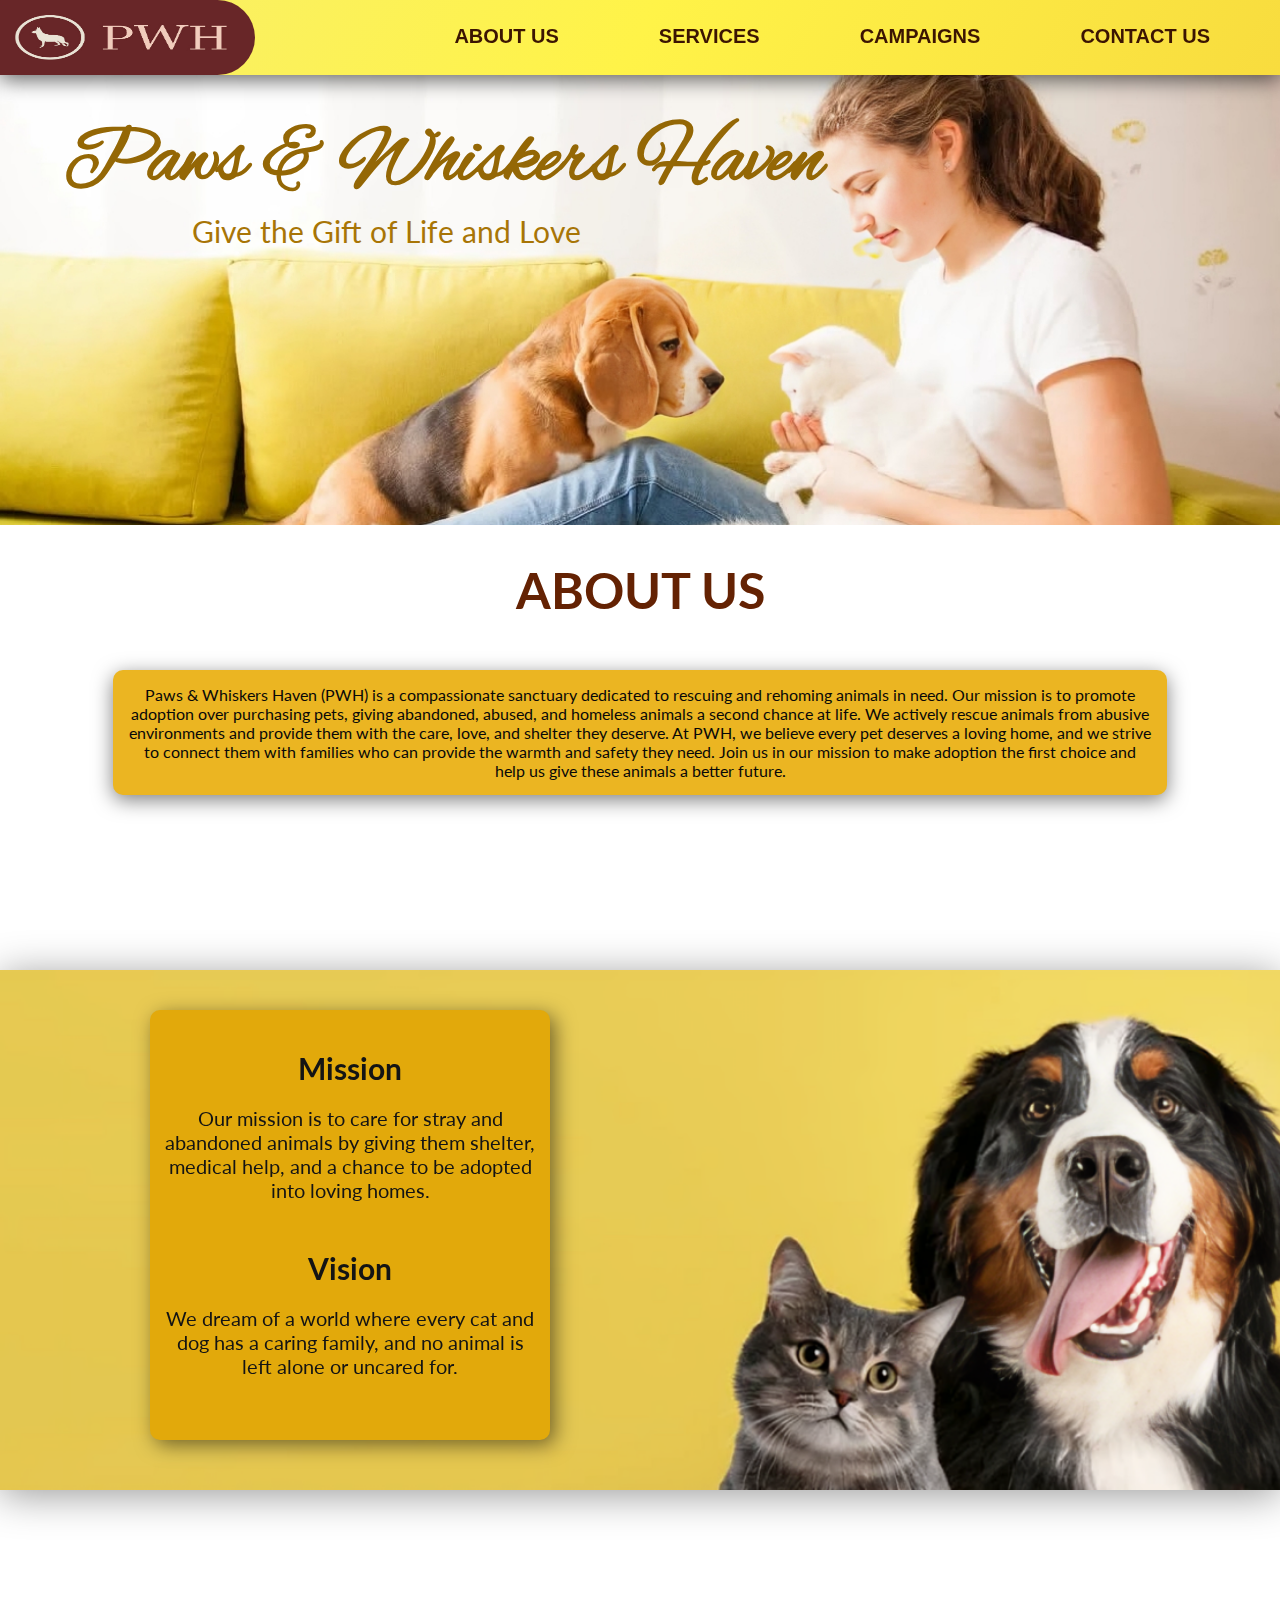
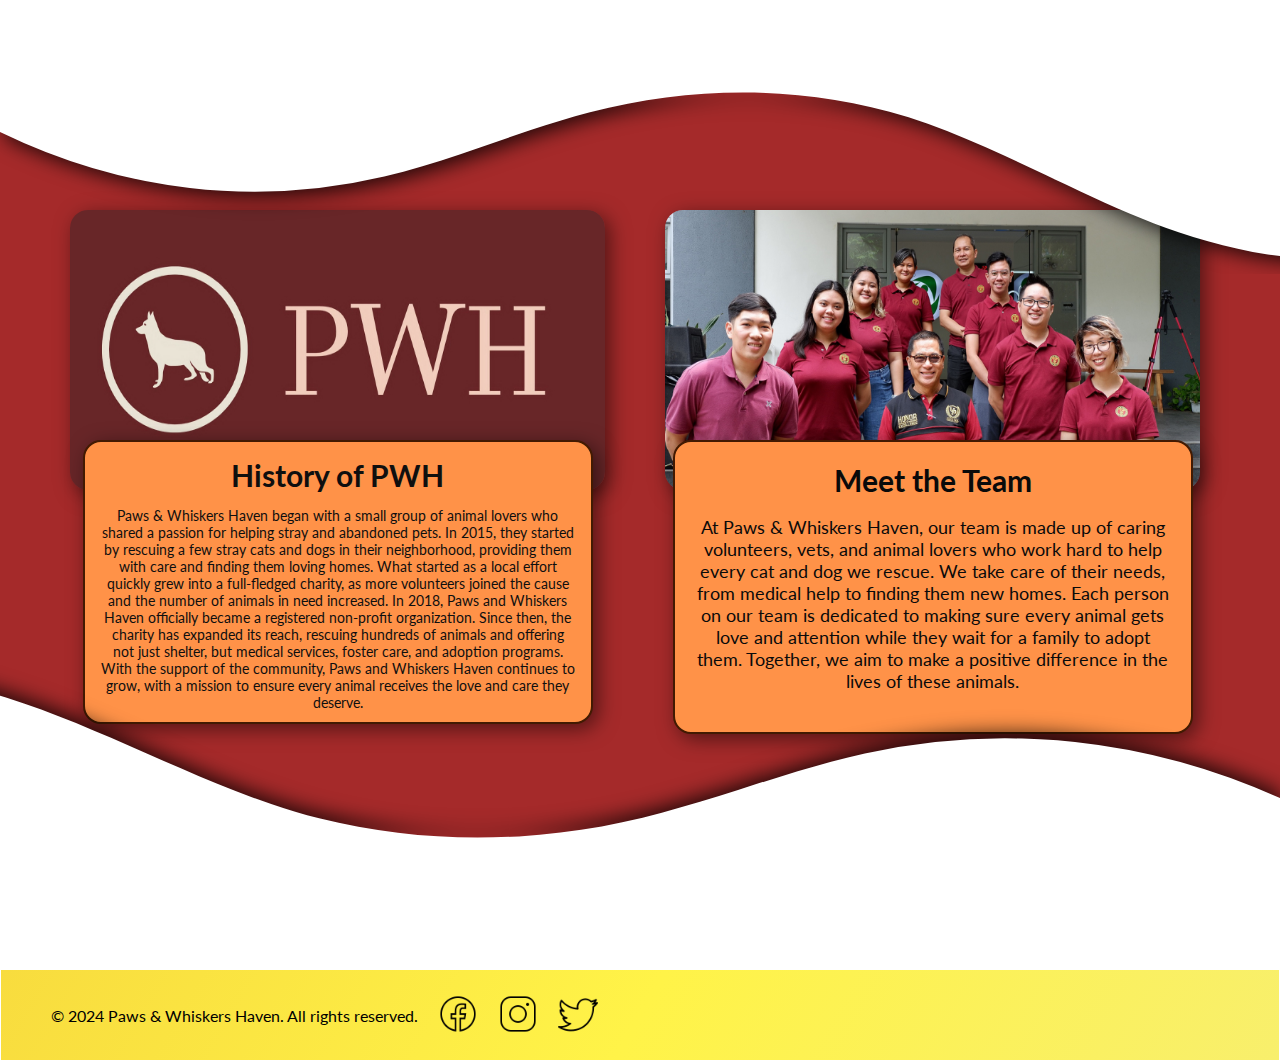
<file: index.html>
<!DOCTYPE html>
<html lang="en">
<head>
    <meta charset="UTF-8">
    <meta name="viewport" content="width=device-width, initial-scale=1.0">

    <link rel="preconnect" href="https://fonts.googleapis.com">
    <link rel="preconnect" href="https://fonts.gstatic.com" crossorigin>
    <link href="https://fonts.googleapis.com/css2?family=Alex+Brush&display=swap" rel="stylesheet">
    <link rel="preconnect" href="https://fonts.googleapis.com">
    <link rel="preconnect" href="https://fonts.gstatic.com" crossorigin>
    <link href="https://fonts.googleapis.com/css2?family=Lato:ital,wght@0,100;0,300;0,400;0,700;0,900;1,100;1,300;1,400;1,700;1,
    900&family=Montserrat:ital,wght@0,100..900;1,100..900&display=swap" rel="stylesheet">

    <link rel="stylesheet" href="AboutUs.css">
    <link rel="stylesheet" href="header.css">
    <link rel="icon" href="images/favicon.jpg" type="image/jpg">
    <title>Paws & Whiskers Haven</title>
</head>
<body>
    <div class="header">
        <div class="logo">
            <img src="images/logo.jpg">
        </div>

        <div class="navigation">
            <ul>
                <li> <a href="index.html">ABOUT US</a></li>
                <li> <a href="#">SERVICES</a>
                     <ul class="dropdown">
                        <li><a href="Adoption.html">Adopt</a></li>
                        <li><a href="Donate.html">Donate</a></li>
                        <li><a href="TipsAndGuidelines.html">Tips and Guidelines</a></li>
                      </ul>
                </li>
                <li> <a href="Campaigns.html">CAMPAIGNS</a></li>
                <li> <a href="ContactUs.html">CONTACT US</a></li>
           </ul>
        </div>
    </div>

    <div class="title-section">
        <br><br>
        <div class="title">Paws & Whiskers Haven</div>
        <div class="motto">Give the Gift of Life and Love</div>
    </div>

    <div class="introduction-container">
        <div class="about-us">ABOUT US</div>
        <div class="introduction">Paws & Whiskers Haven (PWH) is a compassionate sanctuary dedicated to rescuing and rehoming animals in need. 
            Our mission is to promote adoption over purchasing pets, giving abandoned, abused, and homeless animals a second chance at life. 
            We actively rescue animals from abusive environments and provide them with the care, love, and shelter they deserve. At PWH, 
            we believe every pet deserves a loving home, and we strive to connect them with families who can provide the warmth and safety they need. 
            Join us in our mission to make adoption the first choice and help us give these animals a better future.</div>
        </div>
   

    <div class="main-content">
        <div class="mission-vision-background-container">
            <div class="mission-vision-container">
                <div class="mission">
                    <span>Mission</span>
                    <p>Our mission is to care for stray and abandoned animals by giving them shelter,
                     medical help, and a chance to be adopted into loving homes.</p>
                </div>
                <div class="vision">
                    <span>Vision</span>
                    <p>We dream of a world where every cat and dog has a caring family, 
                    and no animal is left alone or uncared for.</p>
                </div>
            </div>
        </div>
        <div class="background-wave-bottom">
            <div class="grid-history-team">
                <div class="history-container">
                    <img src="images/logo.jpg">
                    <div class="history">
                        <span>History of PWH</span>
                        <p>Paws & Whiskers Haven began with a small group of animal lovers who shared a 
                            passion for helping stray and abandoned pets. In 2015, they started by rescuing 
                            a few stray cats and dogs in their neighborhood, providing them with care and 
                            finding them loving homes. What started as a local effort quickly grew into a 
                            full-fledged charity, as more volunteers joined the cause and the number of animals in need increased.
                            In 2018, Paws and Whiskers Haven officially became a registered non-profit organization. 
                            Since then, the charity has expanded its reach, rescuing hundreds of animals and offering 
                            not just shelter, but medical services, foster care, and adoption programs. With the support of the 
                            community, Paws and Whiskers Haven continues to grow, with a mission to ensure every animal receives 
                            the love and care they deserve.</p>
                    </div>
                </div>
                <div class="team-container">
                        <img src="images/team-background.png">
                    <div class="team-description"> 
                        <span>Meet the Team</span>
                        <p>At Paws & Whiskers Haven, our team is made up of caring volunteers, vets, and animal lovers who work 
                            hard to help every cat and dog we rescue. We take care of their needs, from medical help to finding 
                            them new homes. Each person on our team is dedicated to making sure every animal gets love and attention 
                            while they wait for a family to adopt them. Together, we aim to make a positive difference in the lives of these animals.</p>
                    </div>
                </div>
                <div class="custom-shape-divider-top-1731846272">
                    <svg data-name="Layer 1" xmlns="http://www.w3.org/2000/svg" viewBox="0 0 1200 120" preserveAspectRatio="none">
                        <path d="M321.39,56.44c58-10.79,114.16-30.13,172-41.86,82.39-16.72,168.19-17.73,250.45-.39C823.78,31,906.67,72,985.66,92.83c70.05,18.48,146.53,26.09,214.34,3V0H0V27.35A600.21,600.21,0,0,0,321.39,56.44Z" class="shape-fill"></path>
                    </svg>
                </div>
                    <div class="custom-shape-divider-bottom-1731846862">
                        <svg data-name="Layer 1" xmlns="http://www.w3.org/2000/svg" viewBox="0 0 1200 120" preserveAspectRatio="none">
                            <path d="M321.39,56.44c58-10.79,114.16-30.13,172-41.86,82.39-16.72,168.19-17.73,250.45-.39C823.78,31,906.67,72,985.66,92.83c70.05,18.48,146.53,26.09,214.34,3V0H0V27.35A600.21,600.21,0,0,0,321.39,56.44Z" class="shape-fill"></path>
                        </svg>
                    </div>
                </div>
            </div>
        </div>

    <footer>
        <div class="footer-text">
                 © 2024 Paws & Whiskers Haven. All rights reserved.
        </div>
        <div>
            <a href="https://www.facebook.com/profile.php?id=61568752893180" target="_blank">
                <img src="images/icons8-facebook-50 (1).png">
            </a>
        </div>
        <div>
            <img src="images/icons8-instagram-50.png">
        </div>
        <div>
            <img src="images/icons8-twitter-50 (1).png">
        </div>
    </footer> 
    
    <script>
        document.getElementById("hamburger").addEventListener("click", function() {
    const navWrapper = document.querySelector(".nav-wrapper");
    navWrapper.classList.toggle("hide"); // Toggle the visibility of the navigation wrapper
    navWrapper.classList.toggle("show"); // Toggle the visibility of the navigation wrapper on small screens
});
    </script>
</body>
</html>
</file>
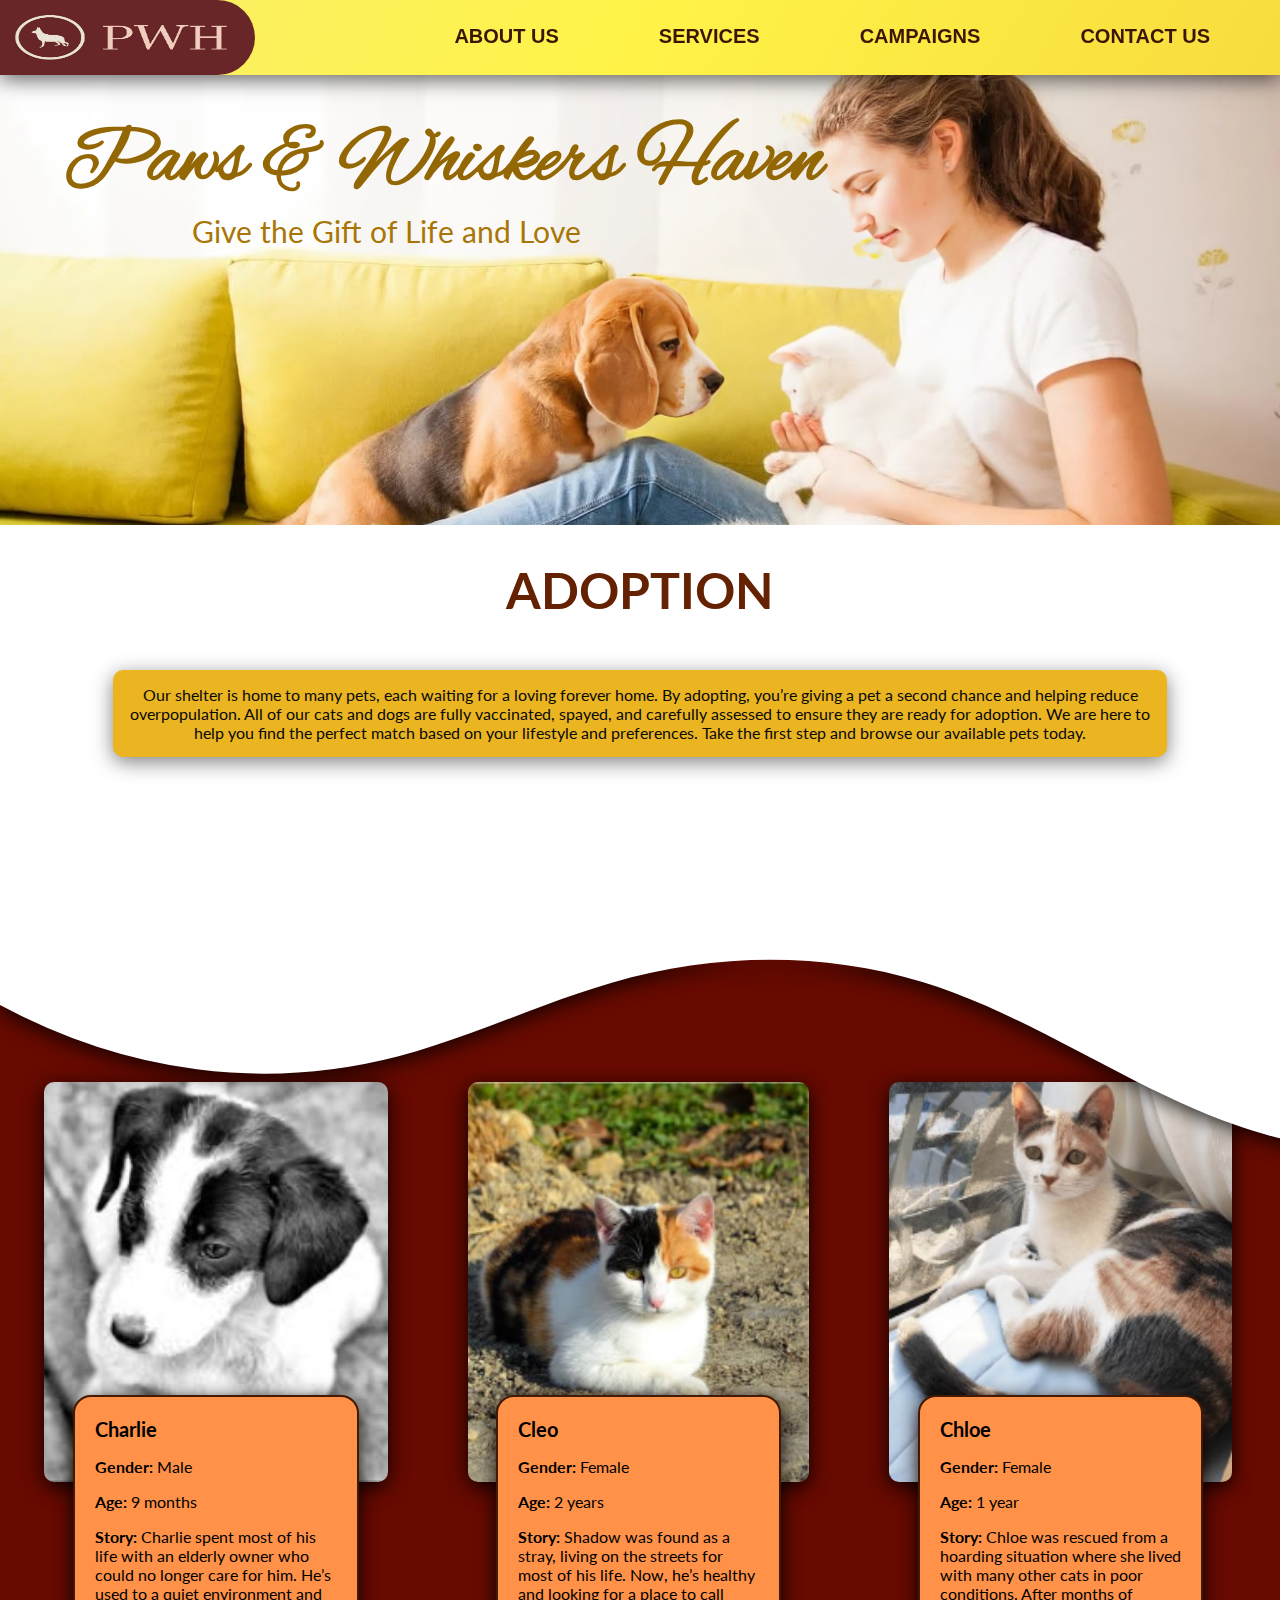
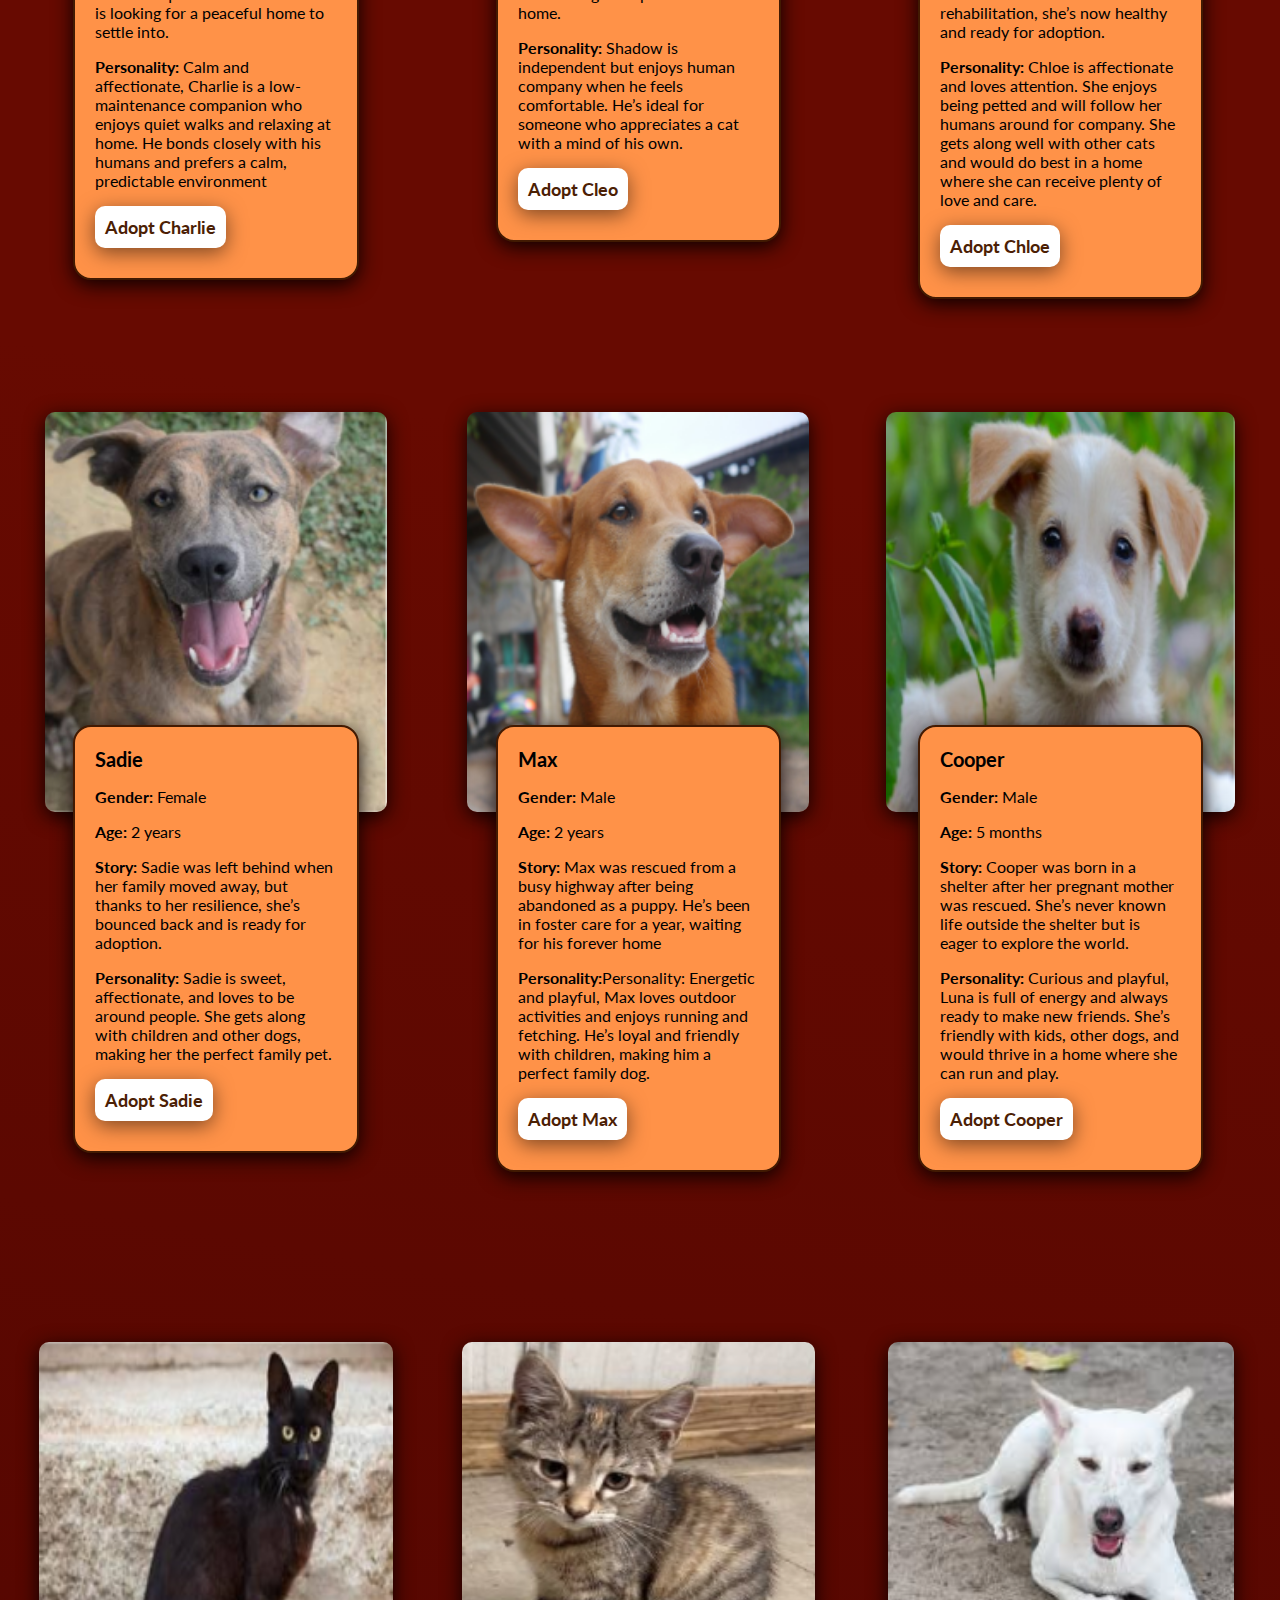
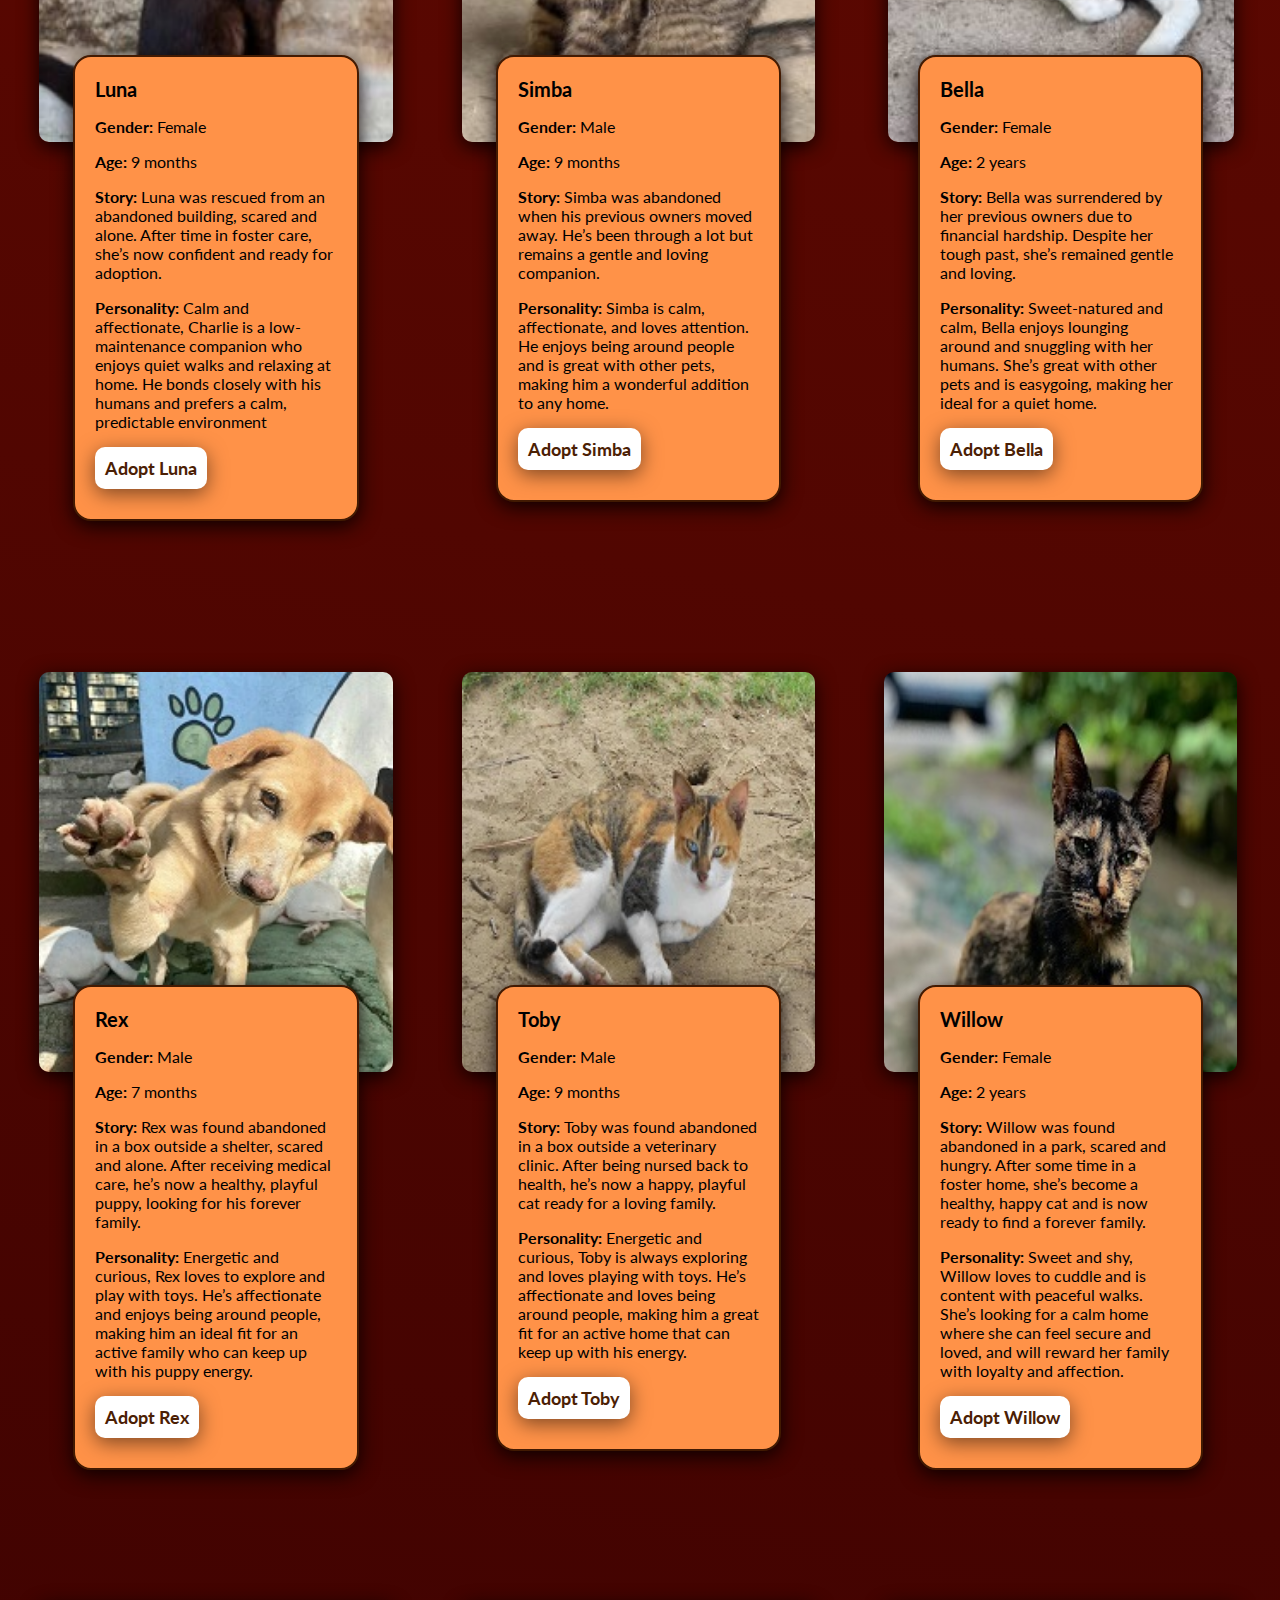
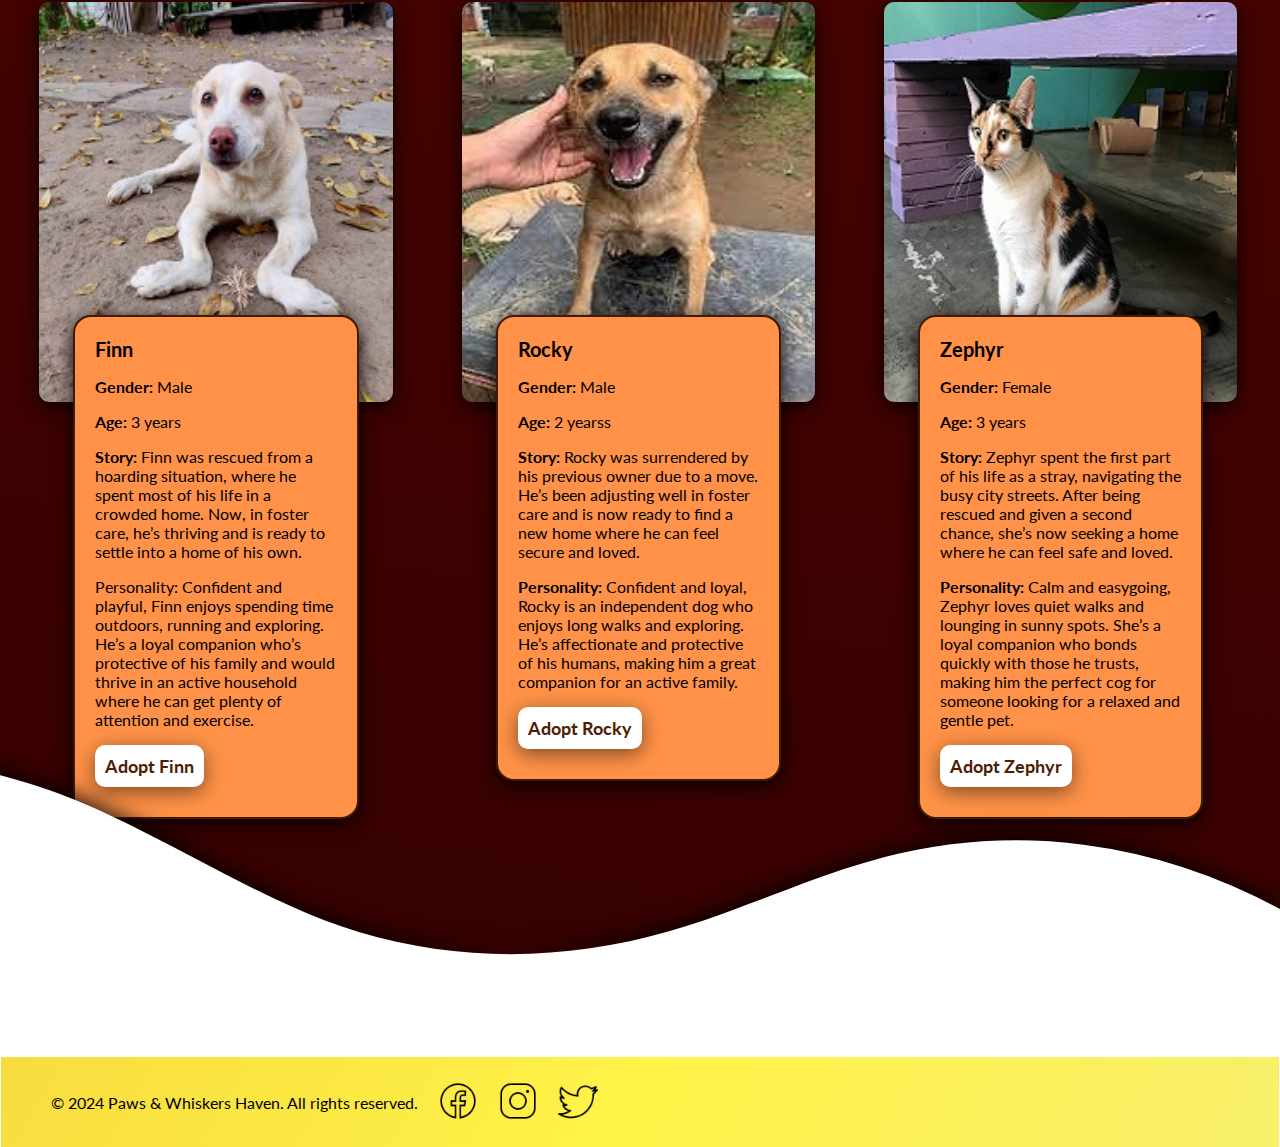
<file: Adoption.html>
<!DOCTYPE html>
<html lang="en">
<head>
    <meta charset="UTF-8">
    <meta name="viewport" content="width=device-width, initial-scale=1.0">
    
    <link rel="preconnect" href="https://fonts.googleapis.com">
    <link rel="preconnect" href="https://fonts.gstatic.com" crossorigin>
    <link href="https://fonts.googleapis.com/css2?family=Alex+Brush&display=swap" rel="stylesheet">
    <link rel="preconnect" href="https://fonts.googleapis.com">
    <link rel="preconnect" href="https://fonts.gstatic.com" crossorigin>
    <link href="https://fonts.googleapis.com/css2?family=Lato:ital,wght@0,100;0,300;0,400;0,700;0,900;1,100;1,300;1,400;1,700;1,
    900&family=Montserrat:ital,wght@0,100..900;1,100..900&display=swap" rel="stylesheet">

    <link rel="stylesheet" href="Adoption.css">
    <link rel="stylesheet" href="header.css">
    <link rel="script" href="button.js">
    <link rel="icon" href="images/favicon.jpg" type="image/jpg">
    <title>Paws & Whiskers Haven</title>
</head>
<body>
    <div class="header">
        <div class="logo">
            <img src="images/logo.jpg">
        </div>
        <div class="navigation">
            <ul>
                <li> <a href="index.html">ABOUT US</a></li>
                <li> <a href="#">SERVICES</a>
                     <ul class="dropdown">
                        <li><a href="Adoption.html">Adopt</a></li>
                        <li><a href="Donate.html">Donate</a></li>
                        <li><a href="TipsAndGuidelines.html">Tips and Guidelines</a></li>
                      </ul>
                </li>
                <li> <a href="Campaigns.html">CAMPAIGNS</a></li>
                <li> <a href="ContactUs.html">CONTACT US</a></li>
           </ul>
        </div>
    </div>

    <div class="title-section">
        <br><br>
        <div class="title">Paws & Whiskers Haven</div>
        <div class="motto">Give the Gift of Life and Love</div>
    </div>
    
    <div class="introduction-container">
        <div class="adoption">ADOPTION</div>
        <div class="introduction">Our shelter is home to many pets, each waiting for a loving forever home. 
            By adopting, you’re giving a pet a second chance and helping reduce overpopulation. 
            All of our cats and dogs are fully vaccinated, spayed, and carefully assessed to ensure they are ready for adoption. 
            We are here to help you find the perfect match based on your lifestyle and preferences. 
            Take the first step and browse our available pets today.</div>
        </div>

        <div class="background-container">
            <div class="main-content">
                <div class="animals-container">
                    <div class="profiles-image">
                        <img src="images/charlie.png">
                    </div>
                    <div class="informations">
                        <span class="name">Charlie</span>
                        <p><span class="details">Gender:</span> Male</p>
                        <p><span class="details">Age:</span> 9 months</p>
                        <p><span class="details">Story:</span> Charlie spent most of his life with an elderly owner who could no longer care for him. 
                            He’s used to a quiet environment and is looking for a peaceful home to settle into.</p>
                        <p><span class="details">Personality:</span> Calm and affectionate, Charlie is a low-maintenance companion who enjoys 
                            quiet walks and relaxing at home. He bonds closely with his humans and prefers a calm, predictable environment</p>
                        
                            <a href="AdoptionProcess.html?name=Charlie"><button>Adopt Charlie</button></a>
                    </div>
                </div>

                <div class="animals-container">
                    <div class="profiles-image">
                        <img src="images/cleo.png">
                    </div>
                    <div class="informations">
                        <span class="name">Cleo</span>
                        <p><span class="details">Gender:</span> Female</p>
                        <p><span class="details">Age:</span>  2 years</p>
                        <p><span class="details">Story:</span> Shadow was found as a stray, living on the streets for most of his life. Now, 
                            he’s healthy and looking for a place to call home.</p>
                        <p><span class="details">Personality:</span> Shadow is independent but enjoys human company when he feels comfortable. 
                            He’s ideal for someone who appreciates a cat with a mind of his own.</p>
                        
                            <a href="AdoptionProcess.html?name=Cleo"><button>Adopt Cleo</button></a>
                    </div>
                </div>

                <div class="animals-container">
                    <div class="profiles-image">
                        <img src="images/chloe.png">
                    </div>
                    <div class="informations">
                        <span class="name">Chloe</span>
                        <p><span class="details">Gender:</span> Female</p>
                        <p><span class="details">Age:</span>  1 year</p>
                        <p><span class="details">Story:</span> Chloe was rescued from a hoarding situation where she lived with many other cats in poor conditions. 
                            After months of rehabilitation, she’s now healthy and ready for adoption.</p>
                        <p><span class="details">Personality:</span> Chloe is affectionate and loves attention. She enjoys being petted and will follow her 
                            humans around for company. She gets along well with other cats and would do best in a home where she 
                            can receive plenty of love and care.</p>

                            <a href="AdoptionProcess.html?name=Chloe"><button>Adopt Chloe</button></a>
                    </div>
                </div>

                <div class="animals-container">
                    <div class="profiles-image">
                        <img src="images/sadie.png">
                    </div>
                    <div class="informations">
                        <span class="name">Sadie</span>
                        <p><span class="details">Gender:</span> Female</p>
                        <p><span class="details">Age:</span>  2 years</p>
                        <p><span class="details">Story:</span> Sadie was left behind when her family moved away, but thanks to her resilience, 
                            she’s bounced back and is ready for adoption.</p>
                        <p><span class="details">Personality:</span> Sadie is sweet, affectionate, and loves to be around people. 
                            She gets along with children and other dogs, making her the perfect family pet.</p>

                            <a href="AdoptionProcess.html?name=Sadie"><button>Adopt Sadie</button></a>
                    </div>
                </div>

                <div class="animals-container">
                    <div class="profiles-image">
                        <img src="images/max.png">
                    </div>
                    <div class="informations">
                        <span class="name">Max</span>
                        <p><span class="details">Gender:</span> Male</p>
                        <p><span class="details">Age:</span>  2 years</p>
                        <p><span class="details">Story:</span> Max was rescued from a busy highway after being abandoned as a puppy. 
                            He’s been in foster care for a year, waiting for his forever home</p>
                        <p><span class="details">Personality:</span>Personality: Energetic and playful, Max loves outdoor activities and enjoys running and fetching. 
                            He’s loyal and friendly with children, making him a perfect family dog.</p>

                            <a href="AdoptionProcess.html?name=Max"><button>Adopt Max</button></a>
                    </div>
                </div>

                <div class="animals-container">
                    <div class="profiles-image">
                        <img src="images/cooper.png">
                    </div>
                    <div class="informations">
                        <span class="name">Cooper</span>
                        <p><span class="details">Gender:</span> Male</p>
                        <p><span class="details">Age:</span>  5 months</p>
                        <p><span class="details">Story:</span> Cooper was born in a shelter after her pregnant mother was rescued. 
                            She’s never known life outside the shelter but is eager to explore the world.</p>
                        <p><span class="details">Personality:</span> Curious and playful, Luna is full of energy and always ready to make new friends. 
                            She’s friendly with kids, other dogs, and would thrive in a home where she can run and play.</p>

                            <a href="AdoptionProcess.html?name=Cooper"><button>Adopt Cooper</button></a>
                    </div>
                </div>
                <div class="animals-container">
                    <div class="profiles-image">
                        <img src="images/luna.png">
                    </div>
                    <div class="informations">
                        <span class="name">Luna</span>
                        <p><span class="details">Gender:</span> Female</p>
                        <p><span class="details">Age:</span>  9 months</p>
                        <p><span class="details">Story:</span> Luna was rescued from an abandoned building, scared and alone. After time in foster care, 
                            she’s now confident and ready for adoption.</p>
                        <p><span class="details">Personality:</span> Calm and affectionate, Charlie is a low-maintenance companion who enjoys 
                            quiet walks and relaxing at home. He bonds closely with his humans and prefers a calm, predictable environment</p>

                            <a href="AdoptionProcess.html?name=Luna"><button>Adopt Luna</button></a>
                    </div>
                </div>

                <div class="animals-container">
                    <div class="profiles-image">
                        <img src="images/simba.png">
                    </div>
                    <div class="informations">
                        <span class="name">Simba</span>
                        <p><span class="details">Gender:</span> Male</p>
                        <p><span class="details">Age:</span>  9 months</p>
                        <p><span class="details">Story:</span> Simba was abandoned when his previous owners moved away. He’s been through a lot but remains a 
                            gentle and loving companion.</p>
                        <p><span class="details">Personality:</span> Simba is calm, affectionate, and loves attention. He enjoys being around people and 
                            is great with other pets, making him a wonderful addition to any home.</p>

                            <a href="AdoptionProcess.html?name=Simba"><button>Adopt Simba</button></a>
                    </div>
                </div>

                <div class="animals-container">
                    <div class="profiles-image">
                        <img src="images/bella.png">
                    </div>
                    <div class="informations">
                        <span class="name">Bella</span>
                        <p><span class="details">Gender:</span> Female</p>
                        <p><span class="details">Age:</span>  2 years</p>
                        <p><span class="details">Story:</span> Bella was surrendered by her previous owners due to financial hardship. Despite her tough past, 
                            she’s remained gentle and loving.</p>
                        <p><span class="details">Personality:</span> Sweet-natured and calm, Bella enjoys lounging around and snuggling with her humans. 
                            She’s great with other pets and is easygoing, making her ideal for a quiet home.</p>

                            <a href="AdoptionProcess.html?name=Bella"><button>Adopt Bella</button></a>
                    </div>
                </div>

                <div class="animals-container">
                    <div class="profiles-image">
                        <img src="images/rex.jpg">
                    </div>
                    <div class="informations">
                        <span class="name">Rex</span>
                        <p><span class="details">Gender:</span> Male</p>
                        <p><span class="details">Age:</span>  7 months</p>
                        <p><span class="details">Story:</span> Rex was found abandoned in a box outside a shelter, scared and alone. After receiving medical care, 
                            he’s now a healthy, playful puppy, looking for his forever family.</p>
                        <p><span class="details">Personality:</span> Energetic and curious, Rex loves to explore and play with toys. 
                            He’s affectionate and enjoys being around people, making him an ideal fit for an 
                            active family who can keep up with his puppy energy.</p>

                            <a href="AdoptionProcess.html?name=Rex"><button>Adopt Rex</button></a>
                    </div>
                </div>

                <div class="animals-container">
                    <div class="profiles-image">
                        <img src="images/toby.jfif">
                    </div>
                    <div class="informations">
                        <span class="name">Toby</span>
                        <p><span class="details">Gender:</span> Male</p>
                        <p><span class="details">Age:</span>  9 months</p>
                        <p><span class="details">Story:</span> Toby was found abandoned in a box outside a veterinary clinic. After being nursed back to health, 
                            he’s now a happy, playful cat ready for a loving family.</p>
                        <p><span class="details">Personality:</span> Energetic and curious, Toby is always exploring and loves playing with toys. 
                            He’s affectionate and loves being around people, making him a great fit for an active home 
                            that can keep up with his energy.</p>

                            <a href="AdoptionProcess.html?name=Toby"><button>Adopt Toby</button></a>
                    </div>
                </div>

                <div class="animals-container">
                    <div class="profiles-image">
                        <img src="images/willow.jfif">
                    </div>
                    <div class="informations">
                        <span class="name">Willow</span>
                        <p><span class="details">Gender:</span> Female</p>
                        <p><span class="details">Age:</span>  2 years</p>
                        <p><span class="details">Story:</span> Willow was found abandoned in a park, scared and hungry. 
                            After some time in a foster home, she’s become a healthy, happy cat and is now ready to find a forever family.</p>
                        <p><span class="details">Personality:</span> Sweet and shy, Willow loves to cuddle and is content with peaceful walks. 
                            She’s looking for a calm home where she can feel secure and loved, and will reward her family with 
                            loyalty and affection.</p>

                            <a href="AdoptionProcess.html?name=Willow"><button>Adopt Willow</button></a>
                    </div>
                </div>

                <div class="animals-container">
                    <div class="profiles-image">
                        <img src="images/finn.jfif">
                    </div>
                    <div class="informations">
                        <span class="name">Finn</span>
                        <p><span class="details">Gender:</span> Male</p>
                        <p><span class="details">Age:</span>  3 years</p>
                        <p><span class="details">Story:</span> Finn was rescued from a hoarding situation, where he spent most of his life in a crowded home. 
                            Now, in foster care, he’s thriving and is ready to settle into a home of his own.                    </p>
                        <p><span class="deatils">Personality:</span> Confident and playful, Finn enjoys spending time outdoors, running and exploring. 
                            He’s a loyal companion who’s protective of his family and would thrive in an active household 
                            where he can get plenty of attention and exercise.</p>

                            <a href="AdoptionProcess.html?name=Finn"><button>Adopt Finn</button></a>
                    </div>
                </div>

                <div class="animals-container">
                    <div class="profiles-image">
                        <img src="images/rocky.jfif">
                    </div>
                    <div class="informations">
                        <span class="name">Rocky</span>
                        <p><span class="details">Gender:</span> Male</p>
                        <p><span class="details">Age:</span>  2 yearss</p>
                        <p><span class="details">Story:</span> Rocky was surrendered by his previous owner due to a move. 
                            He’s been adjusting well in foster care and is now ready to find a new home where he can feel secure and loved.</p>
                        <p><span class="details">Personality:</span> Confident and loyal, Rocky is an independent dog who enjoys long walks and exploring. 
                            He’s affectionate and protective of his humans, making him a great companion for an active family.</p>

                            <a href="AdoptionProcess.html?name=Rocky"><button>Adopt Rocky</button></a>
                    </div>
                </div>

                <div class="animals-container">
                    <div class="profiles-image">
                        <img src="images/zephyr.jfif">
                    </div>
                    <div class="informations">
                        <span class="name">Zephyr</span>
                        <p><span class="details">Gender:</span> Female</p>
                        <p><span class="details">Age:</span>  3 years</p>
                        <p><span class="details">Story:</span> Zephyr spent the first part of his life as a stray, navigating the busy city streets. 
                            After being rescued and given a second chance, she’s now seeking a home where he can feel safe and loved.</p>
                        <p><span class="details">Personality:</span> Calm and easygoing, Zephyr loves quiet walks and lounging in sunny spots. 
                            She’s a loyal companion who bonds quickly with those he trusts, making him the perfect cog 
                            for someone looking for a relaxed and gentle pet.</p>

                            <a href="AdoptionProcess.html?name=Zephyrs"><button>Adopt Zephyr</button></a>
                    </div>
                </div>
                <div class="custom-shape-divider-top-1731859152">
                    <svg data-name="Layer 1" xmlns="http://www.w3.org/2000/svg" viewBox="0 0 1200 120" preserveAspectRatio="none">
                        <path d="M321.39,56.44c58-10.79,114.16-30.13,172-41.86,82.39-16.72,168.19-17.73,250.45-.39C823.78,31,906.67,72,985.66,92.83c70.05,18.48,146.53,26.09,214.34,3V0H0V27.35A600.21,600.21,0,0,0,321.39,56.44Z" class="shape-fill"></path>
                    </svg>
                </div>
            </div>
            <div class="custom-shape-divider-bottom-1731859612">
                <svg data-name="Layer 1" xmlns="http://www.w3.org/2000/svg" viewBox="0 0 1200 120" preserveAspectRatio="none">
                    <path d="M321.39,56.44c58-10.79,114.16-30.13,172-41.86,82.39-16.72,168.19-17.73,250.45-.39C823.78,31,906.67,72,985.66,92.83c70.05,18.48,146.53,26.09,214.34,3V0H0V27.35A600.21,600.21,0,0,0,321.39,56.44Z" class="shape-fill"></path>
                </svg>
            </div>   
        </div>
        
        <footer>
            <div class="footer-text">
                     © 2024 Paws & Whiskers Haven. All rights reserved.
            </div>
            <div>
                <a href="https://www.facebook.com/profile.php?id=61568752893180" target="_blank">
                    <img src="images/icons8-facebook-50 (1).png">
                </a>
            </div>
            <div>
                <img src="images/icons8-instagram-50.png">
            </div>
            <div>
                <img src="images/icons8-twitter-50 (1).png">
            </div>
        </footer>    
<body>
    
</body>
</html>
</file>
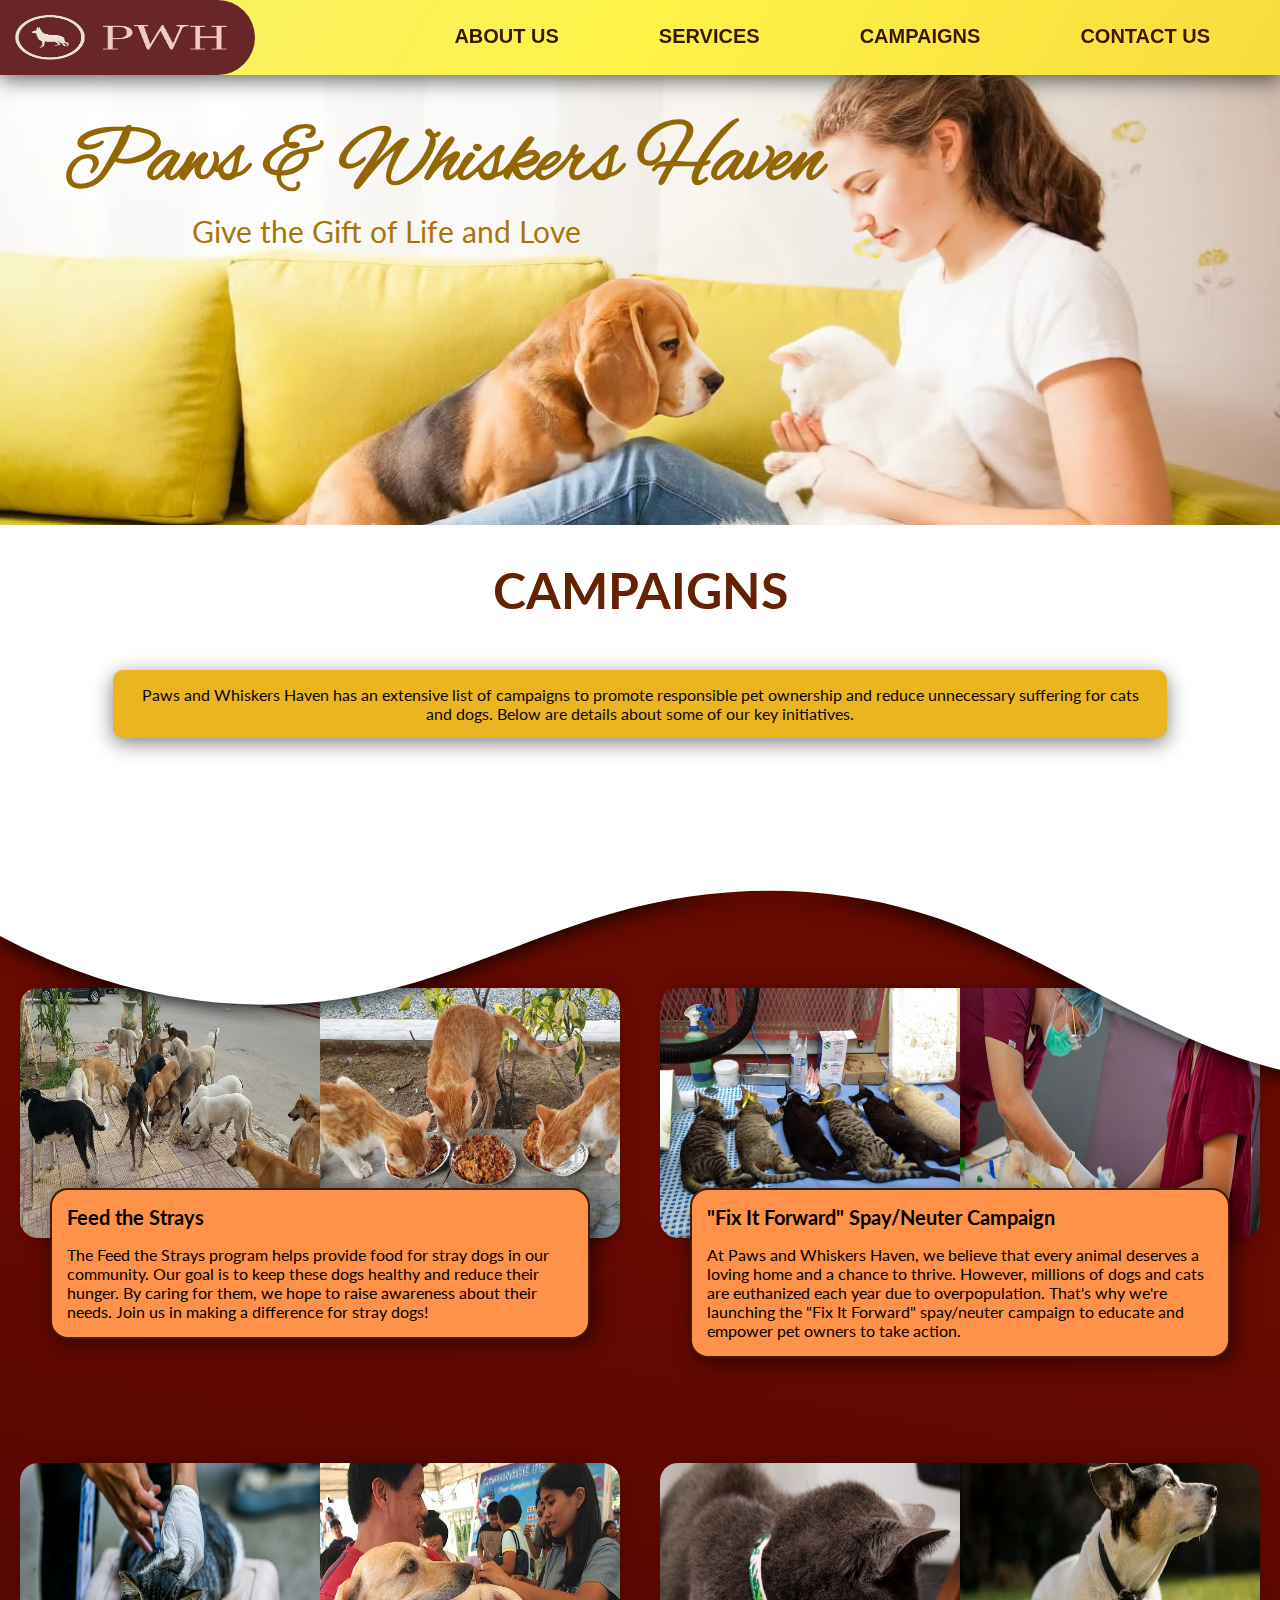
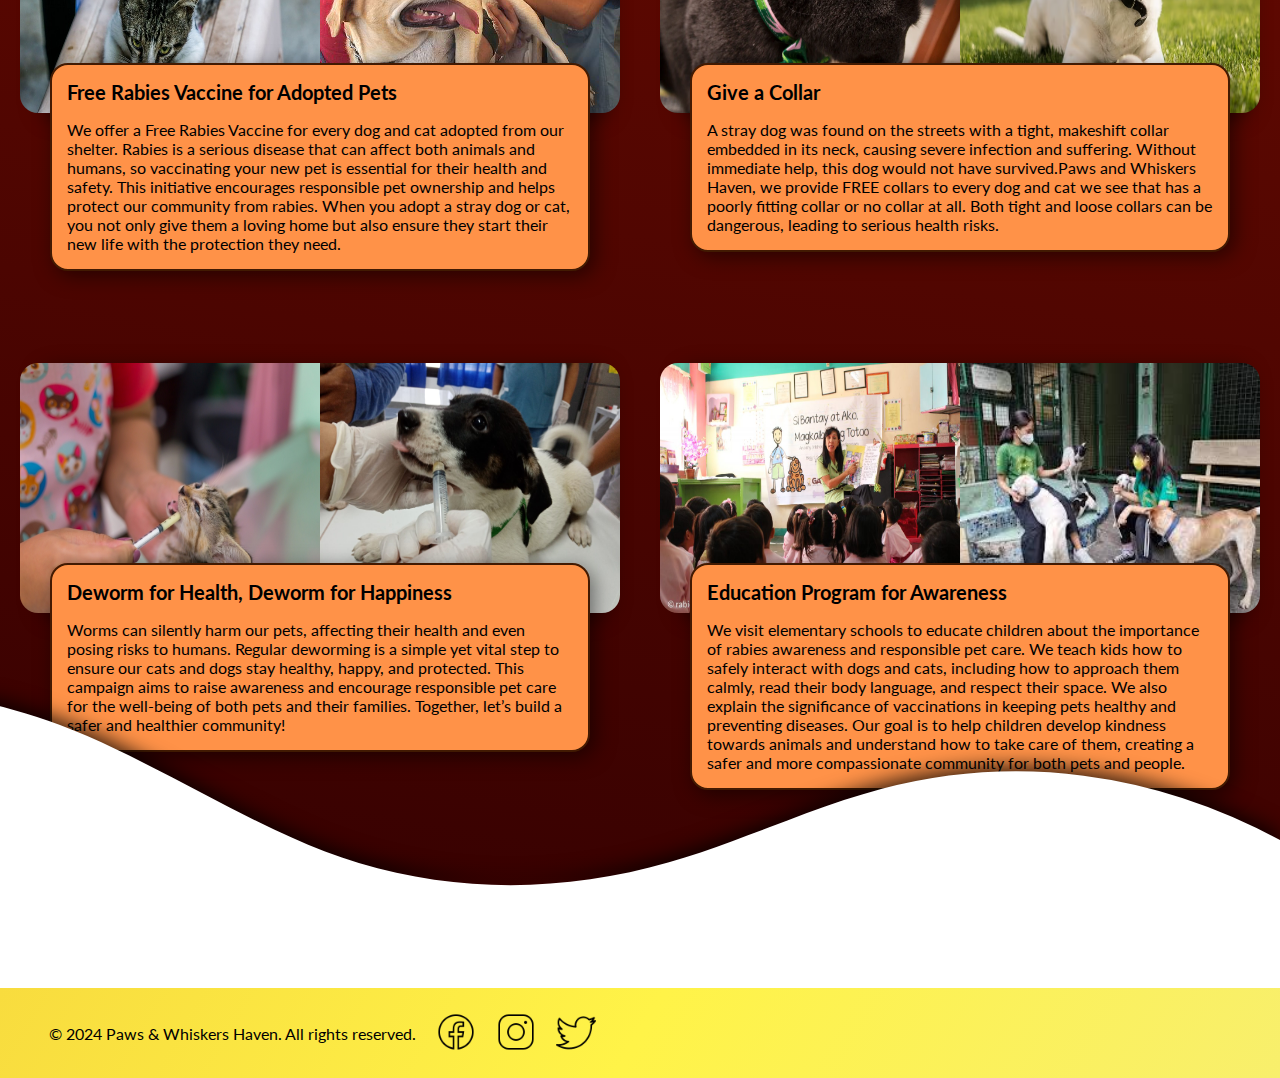
<file: Campaigns.html>
<!DOCTYPE html>
<html lang="en">
<head>
    <meta charset="UTF-8">
    <meta name="viewport" content="width=device-width, initial-scale=1.0">
    
    <link rel="preconnect" href="https://fonts.googleapis.com">
    <link rel="preconnect" href="https://fonts.gstatic.com" crossorigin>
    <link href="https://fonts.googleapis.com/css2?family=Alex+Brush&display=swap" rel="stylesheet">
    <link rel="preconnect" href="https://fonts.googleapis.com">
    <link rel="preconnect" href="https://fonts.gstatic.com" crossorigin>
    <link href="https://fonts.googleapis.com/css2?family=Lato:ital,wght@0,100;0,300;0,400;0,700;0,900;1,100;1,300;1,400;1,700;1,
    900&family=Montserrat:ital,wght@0,100..900;1,100..900&display=swap" rel="stylesheet">

    <link rel="stylesheet" href="Campaigns.css">
    <link rel="stylesheet" href="header.css">
    <link rel="icon" href="images/favicon.jpg" type="image/jpg">
    <title>Paws & Whiskers Haven</title>
</head>
<body>
    <div class="header">
        <div class="logo">
            <img src="images/logo.jpg">
        </div>
        <div class="navigation">
            <ul>
                <li> <a href="index.html">ABOUT US</a></li>
                <li> <a href="#">SERVICES</a>
                     <ul class="dropdown">
                        <li><a href="Adoption.html">Adopt</a></li>
                        <li><a href="Donate.html">Donate</a></li>
                        <li><a href="TipsAndGuidelines.html">Tips and Guidelines</a></li>
                      </ul>
                </li>
                <li> <a href="Campaigns.html">CAMPAIGNS</a></li>
                <li> <a href="ContactUs.html">CONTACT US</a></li>
           </ul>
        </div>
    </div>

    <div class="title-section">
        <br><br>
        <div class="title">Paws & Whiskers Haven</div>
        <div class="motto">Give the Gift of Life and Love</div>
    </div>
    
    <div class="introduction-container">
            <div class="campaigns">CAMPAIGNS</div>
            <div class="introduction">Paws and Whiskers Haven has an extensive list of 
                campaigns to promote responsible pet ownership and reduce unnecessary suffering for cats and dogs. 
                Below are details about some of our key initiatives.</div>
    </div>
    <div class="background">
        <div class="main-content">
            <div class="content-container">
                <div class="images-container">
                    <img src="images/stray-feeding-dogs.jpg">
                    <img src="images/stray-feeding-cats.jpg">
                </div>
                <div class="descriptions">
                    <span>Feed the Strays</span>
                    <p>The Feed the Strays program helps provide food for stray dogs in our community. Our goal is to keep 
                    these dogs healthy and reduce their hunger. By caring for them, we hope to raise awareness about their needs. 
                    Join us in making a difference for stray dogs!</p>
                </div>
            </div>

            <div class="content-container">
                <div class="images-container">
                    <img src="images/kapon-cats.jpg">
                    <img src="images/kapon.jpg">
                </div>
                <div class="descriptions">
                    <span>"Fix It Forward" Spay/Neuter Campaign</span>
                    <p>At Paws and Whiskers Haven, we believe that every animal deserves a loving home and a chance to thrive. However, 
                        millions of dogs and cats are euthanized each year due to overpopulation. That's why we're launching the 
                        "Fix It Forward" spay/neuter campaign to educate and empower pet owners to take action.</p>
                </div>
            </div>

            <div class="content-container">
                <div class="images-container">
                    <img src="images/anti-rabbies-cat.jpeg">
                    <img src="images/anti-rabbies-dog.jpg">
                </div>
                <div class="descriptions">
                    <span>Free Rabies Vaccine for Adopted Pets</span>
                    <p>We offer a Free Rabies Vaccine for every dog and cat adopted from our shelter. Rabies is a serious disease 
                        that can affect both animals and humans, so vaccinating your new pet is essential for their health and safety. 
                        This initiative encourages responsible pet ownership and helps protect our community from rabies. 
                        When you adopt a stray dog or cat, you not only give them a loving home but also ensure they start their 
                        new life with the protection they need.</p>
                </div>
            </div>

            <div class="content-container">
                <div class="images-container">
                    <img src="images/collar-giving-cats.webp">
                    <img src="images/collar-giving.avif">
                </div>
                <div class="descriptions">
                    <span>Give a Collar</span>
                    <p>A stray dog was found on the streets with a tight, makeshift collar embedded in its neck, causing severe 
                        infection and suffering. Without immediate help, this dog would not have survived.Paws and Whiskers Haven, 
                        we provide FREE collars to every dog and cat we see that has a poorly fitting collar or no collar at all. 
                        Both tight and loose collars can be dangerous, leading to serious health risks.</p>
                </div>
            </div>

            <div class="content-container">
                <div class="images-container">
                    <img src="images/deworming-cat.jpg">
                    <img src="images/deworming-dog.jpg">
                </div>
                <div class="descriptions">
                    <span>Deworm for Health, Deworm for Happiness</span>
                    <p>Worms can silently harm our pets, affecting their health and even posing risks to humans. 
                        Regular deworming is a simple yet vital step to ensure our cats and dogs stay healthy, happy, and protected. 
                        This campaign aims to raise awareness and encourage responsible pet care for the well-being of 
                        both pets and their families. Together, let’s build a safer and healthier community!</p>
                </div>
            </div>

            <div class="content-container">
                <div class="images-container">
                    <img src="images/education-awareness-elem.jpg">
                    <img src="images/education-awareness.jfif">
                </div>
                <div class="descriptions">
                    <span>Education Program for Awareness</span>
                    <p>We visit elementary schools to educate children about the importance of rabies 
                        awareness and responsible pet care. We teach kids how to safely interact with dogs and cats, 
                        including how to approach them calmly, read their body language, and respect their space. 
                        We also explain the significance of vaccinations in keeping pets healthy and preventing diseases. 
                        Our goal is to help children develop kindness towards animals and understand how to take care of them, 
                        creating a safer and more compassionate community for both pets and people.</p>
                </div>
            </div>
            <div class="custom-shape-divider-top-1731859152">
                <svg data-name="Layer 1" xmlns="http://www.w3.org/2000/svg" viewBox="0 0 1200 120" preserveAspectRatio="none">
                    <path d="M321.39,56.44c58-10.79,114.16-30.13,172-41.86,82.39-16.72,168.19-17.73,250.45-.39C823.78,31,906.67,72,985.66,92.83c70.05,18.48,146.53,26.09,214.34,3V0H0V27.35A600.21,600.21,0,0,0,321.39,56.44Z" class="shape-fill"></path>
                </svg>
            </div>
        </div>
        <div class="custom-shape-divider-bottom-1731859612">
            <svg data-name="Layer 1" xmlns="http://www.w3.org/2000/svg" viewBox="0 0 1200 120" preserveAspectRatio="none">
                <path d="M321.39,56.44c58-10.79,114.16-30.13,172-41.86,82.39-16.72,168.19-17.73,250.45-.39C823.78,31,906.67,72,985.66,92.83c70.05,18.48,146.53,26.09,214.34,3V0H0V27.35A600.21,600.21,0,0,0,321.39,56.44Z" class="shape-fill"></path>
            </svg>
        </div>   
    </div>

    <footer>
        <div class="footer-text">
                 © 2024 Paws & Whiskers Haven. All rights reserved.
        </div>
        <div>
            <a href="https://www.facebook.com/profile.php?id=61568752893180" target="_blank">
                <img src="images/icons8-facebook-50 (1).png">
            </a>
        </div>
        <div>
            <img src="images/icons8-instagram-50.png">
        </div>
        <div>
            <img src="images/icons8-twitter-50 (1).png">
        </div>
    </footer>    
</body>
</html>
</file>
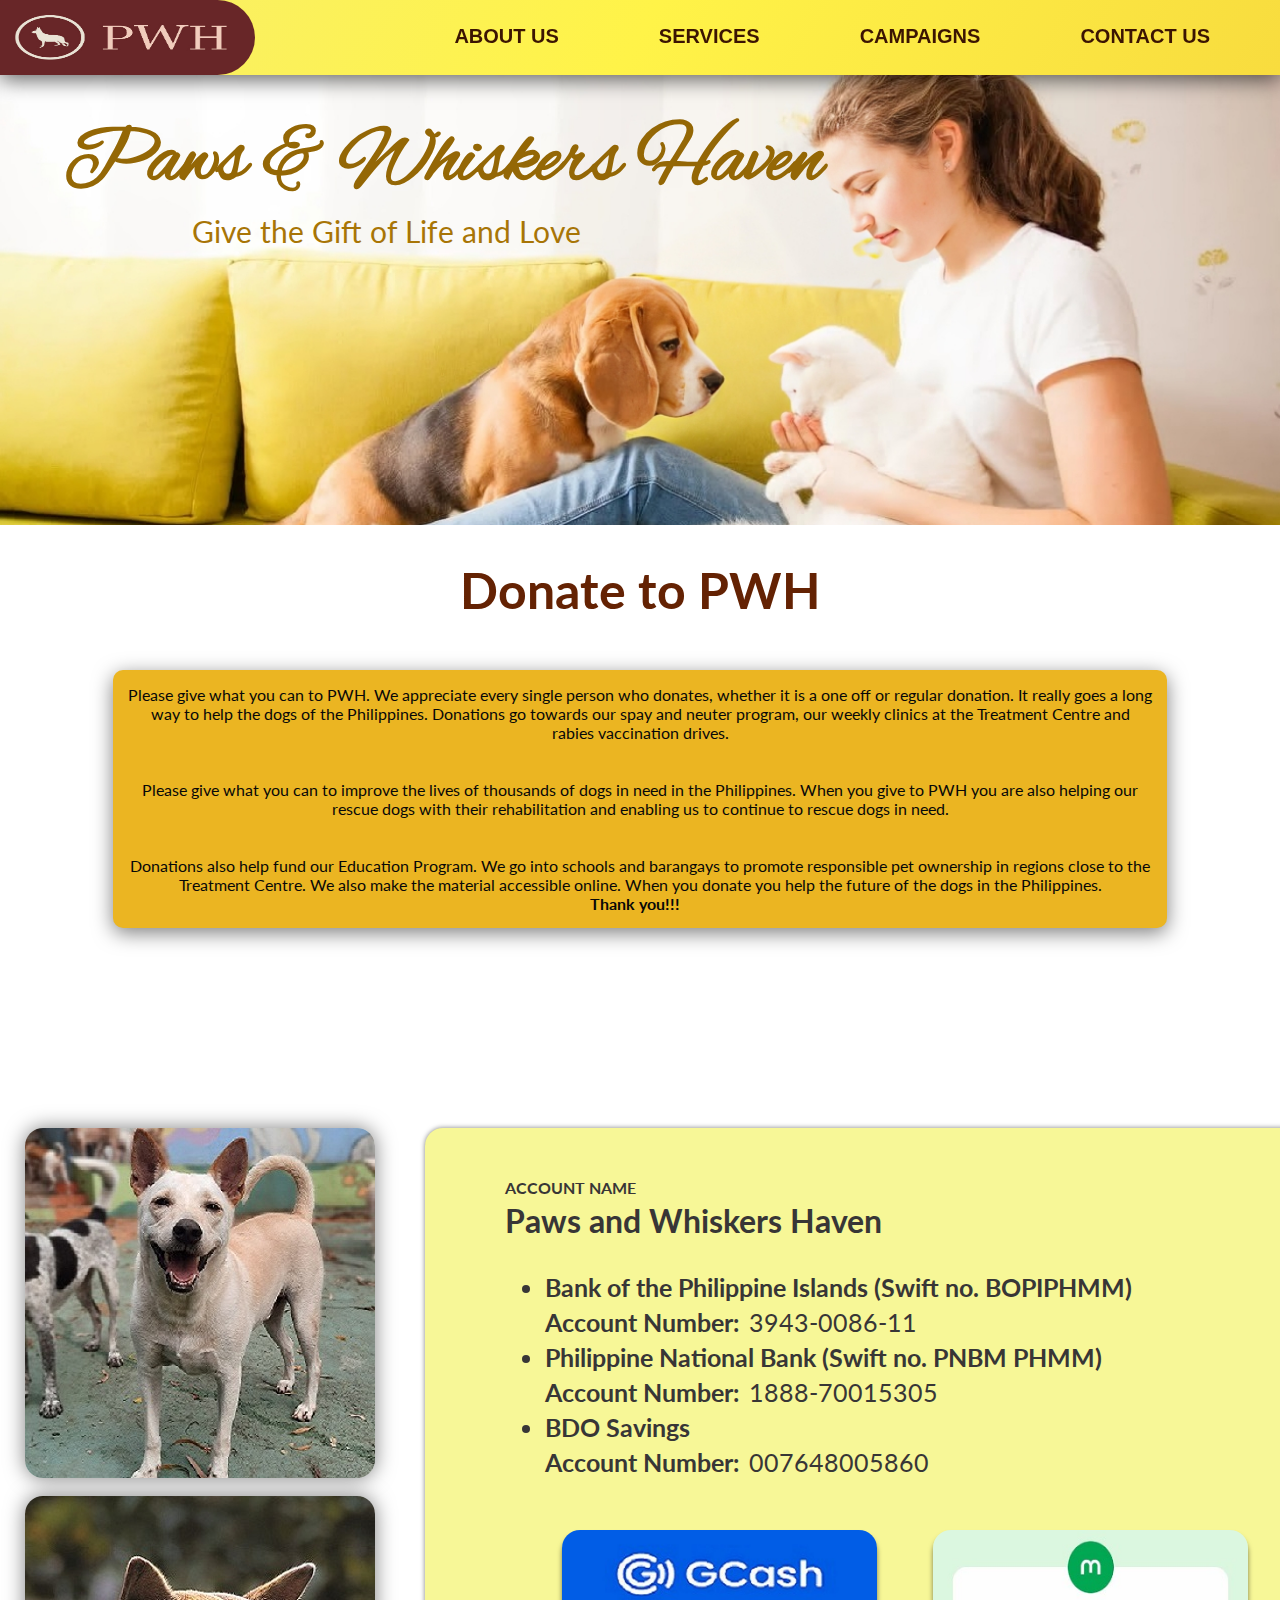
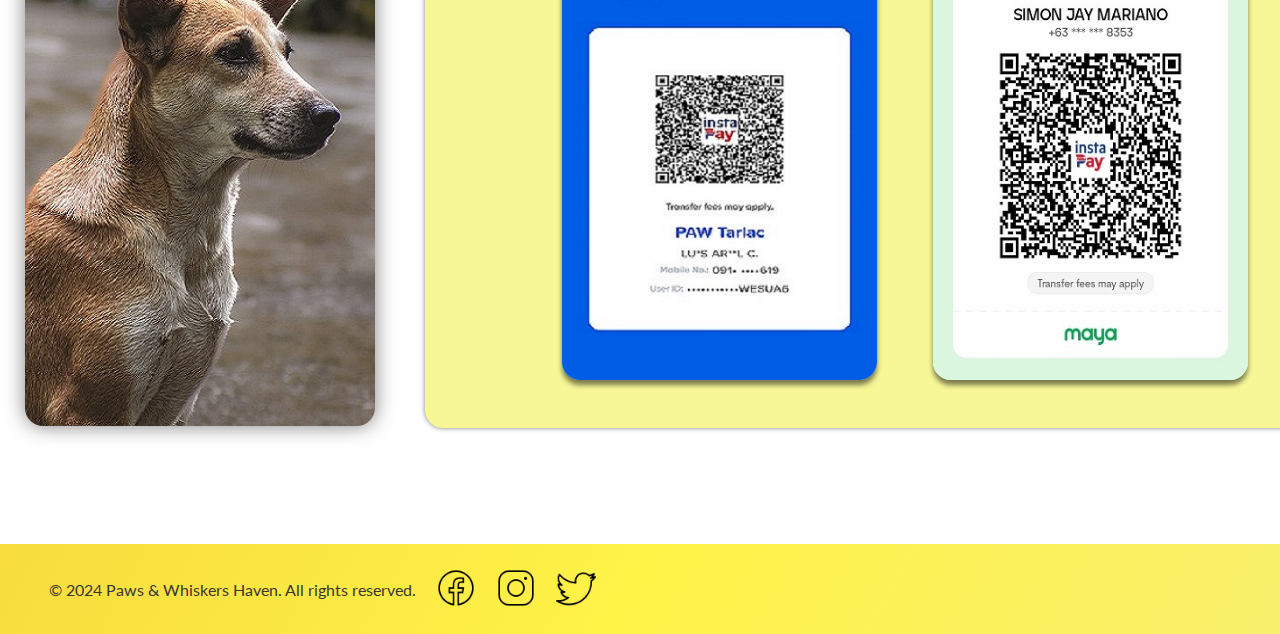
<file: Donate.html>
<!DOCTYPE html>
<html lang="en">
<head>
    <meta charset="UTF-8">
    <meta name="viewport" content="width=device-width, initial-scale=1.0">
    
    <link rel="preconnect" href="https://fonts.googleapis.com">
    <link rel="preconnect" href="https://fonts.gstatic.com" crossorigin>
    <link href="https://fonts.googleapis.com/css2?family=Alex+Brush&display=swap" rel="stylesheet">
    <link rel="preconnect" href="https://fonts.googleapis.com">
    <link rel="preconnect" href="https://fonts.gstatic.com" crossorigin>
    <link href="https://fonts.googleapis.com/css2?family=Lato:ital,wght@0,100;0,300;0,400;0,700;0,900;1,100;1,300;1,400;1,700;1,
    900&family=Montserrat:ital,wght@0,100..900;1,100..900&display=swap" rel="stylesheet">

    <link rel="stylesheet" href="Donate.css">
    <link rel="stylesheet" href="header.css">
    <link rel="icon" href="images/favicon.jpg" type="image/jpg">
    <title>Paws & Whiskers Haven</title>
</head>
<body>
    <div class="header">
        <div class="logo">
            <img src="images/logo.jpg">
        </div>
        <div class="navigation">
            <ul>
                <li> <a href="index.html">ABOUT US</a></li>
                <li> <a href="#">SERVICES</a>
                     <ul class="dropdown">
                        <li><a href="Adoption.html">Adopt</a></li>
                        <li><a href="Donate.html">Donate</a></li>
                        <li><a href="TipsAndGuidelines.html">Tips and Guidelines</a></li>
                      </ul>
                </li>
                <li> <a href="Campaigns.html">CAMPAIGNS</a></li>
                <li> <a href="ContactUs.html">CONTACT US</a></li>
           </ul>
        </div>
    </div>

    <div class="title-section">
        <br><br>
        <div class="title">Paws & Whiskers Haven</div>
        <div class="motto">Give the Gift of Life and Love</div>
    </div>
    
    <div class="introduction-container">
            <div class="donate">Donate to PWH</div>
            <div class="introduction">Please give what you can to PWH. We appreciate every single person who donates, whether it is a one 
                off or regular donation. It really goes a long way to help the dogs of the Philippines.
                Donations go towards our spay and neuter program, our weekly clinics at the Treatment Centre and rabies vaccination drives.
                <br><br><br>
                Please give what you can to improve the lives of thousands of dogs in need in the Philippines.
                When you give to PWH you are also helping our rescue dogs with their rehabilitation and enabling us to continue to rescue 
                dogs in need.
                <br><br><br>
                Donations also help fund our Education Program. We go into schools and barangays to promote responsible pet ownership in 
                regions close to the Treatment Centre. We also make the material accessible online. When you donate you help the future 
                of the dogs in the Philippines.<br> 
            <span>Thank you!!!</span></div>
    </div>

    <div class="main-content">
        <div class="donation-image">
            <img src="images2/donate.jpg">
            <img src="images2/donate2.jpg">
        </div>
        <div class="donation-info">
            <div class="bank-account">
                <span>ACCOUNT NAME</span>
                <h1>Paws and Whiskers Haven</h1>
                    <ul>
                        <li><span> Bank of the Philippine Islands (Swift no. BOPIPHMM)</span><br>
                            <span>Account Number:</span>3943-0086-11       
                        </li>
                        <li><span> Philippine National Bank (Swift no. PNBM PHMM)</span><br>
                            <span>Account Number:</span>1888-70015305
                        </li>
                        <li><span>BDO Savings</span><br>
                            <span>Account Number:</span>007648005860
                        </li>
                    </ul>
            </div>
            <div class="qr-code">
                <img src="images2/gcash.jfif">
                <img src="images2/paymaya.jpg">
            </div>
        </div>
    </div>

    <footer>
        <div class="footer-text">
                 © 2024 Paws & Whiskers Haven. All rights reserved.
        </div>
        <div>
            <a href="https://www.facebook.com/profile.php?id=61568752893180" target="_blank">
                <img src="images/icons8-facebook-50 (1).png">
            </a>
        </div>
        <div>
            <img src="images/icons8-instagram-50.png">
        </div>
        <div>
            <img src="images/icons8-twitter-50 (1).png">
        </div>
    </footer>    
    
</head>
<body>
    
</body>
</html>
</file>
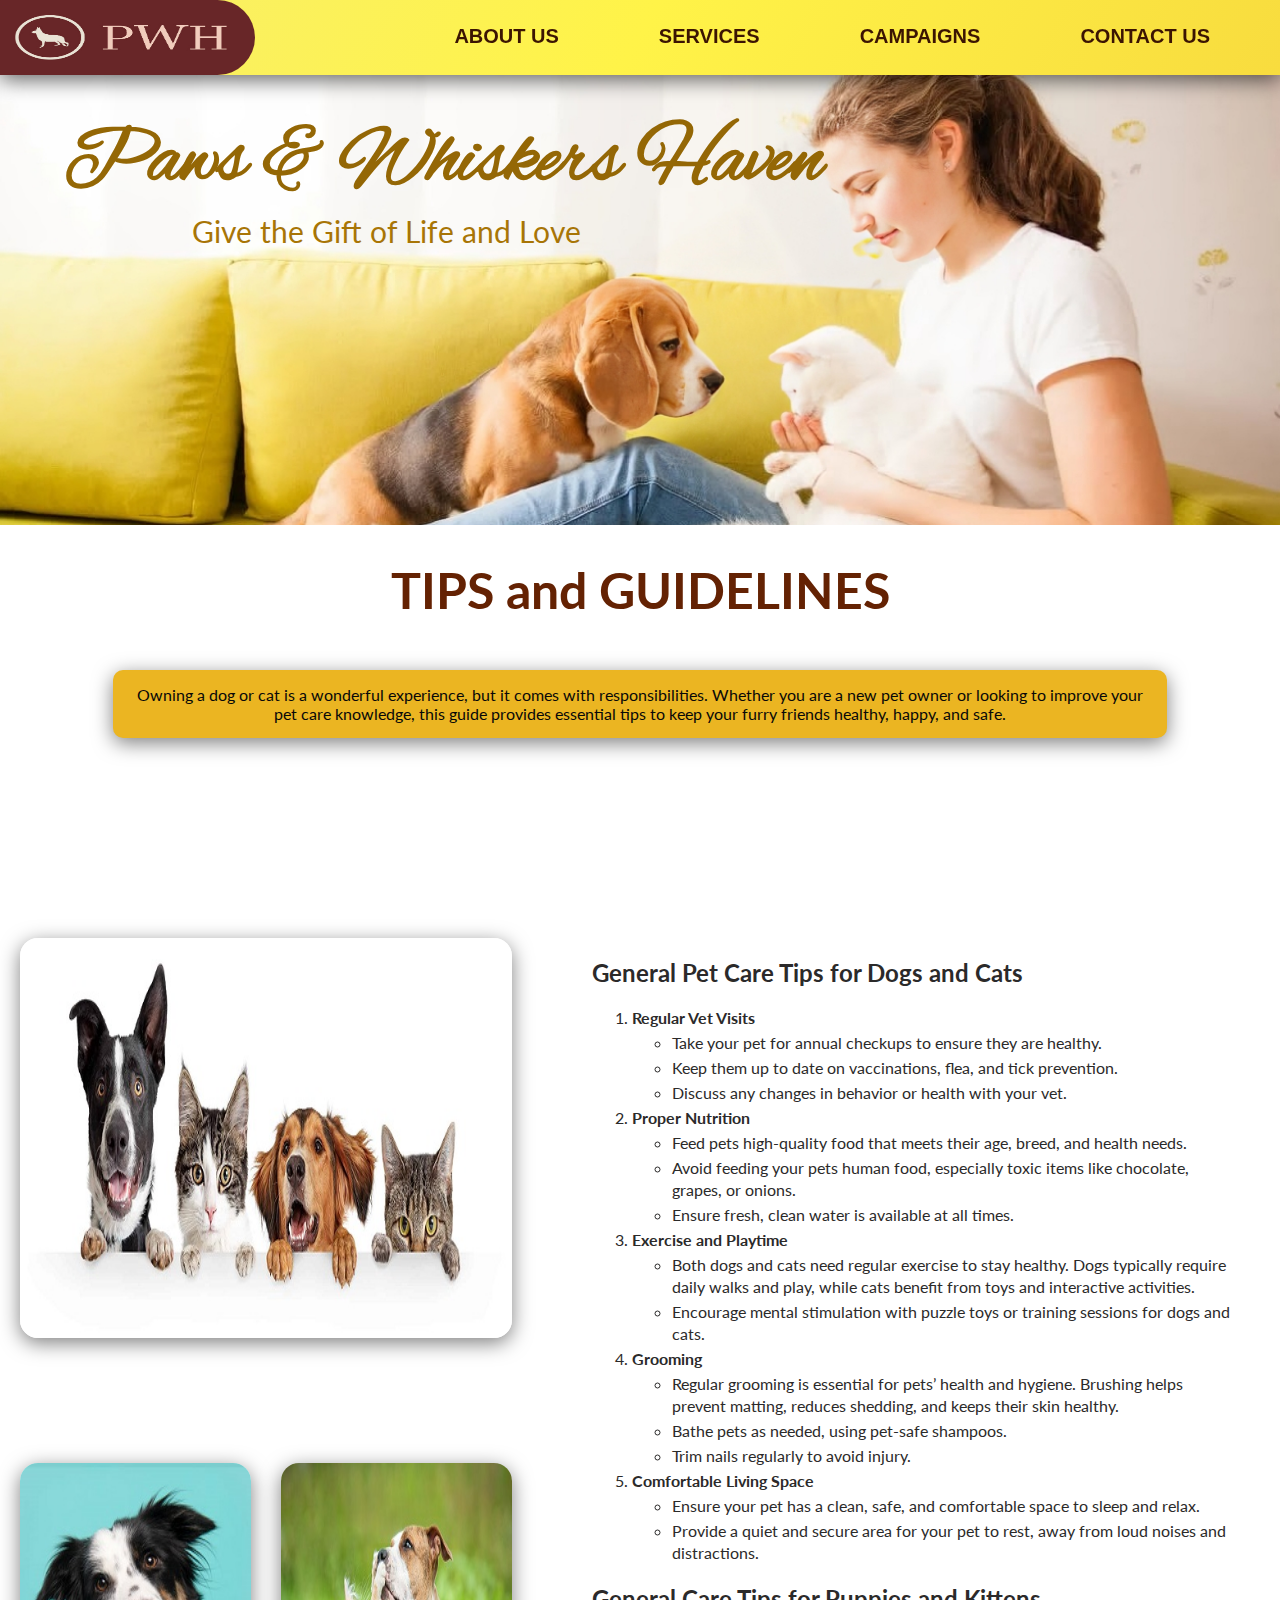
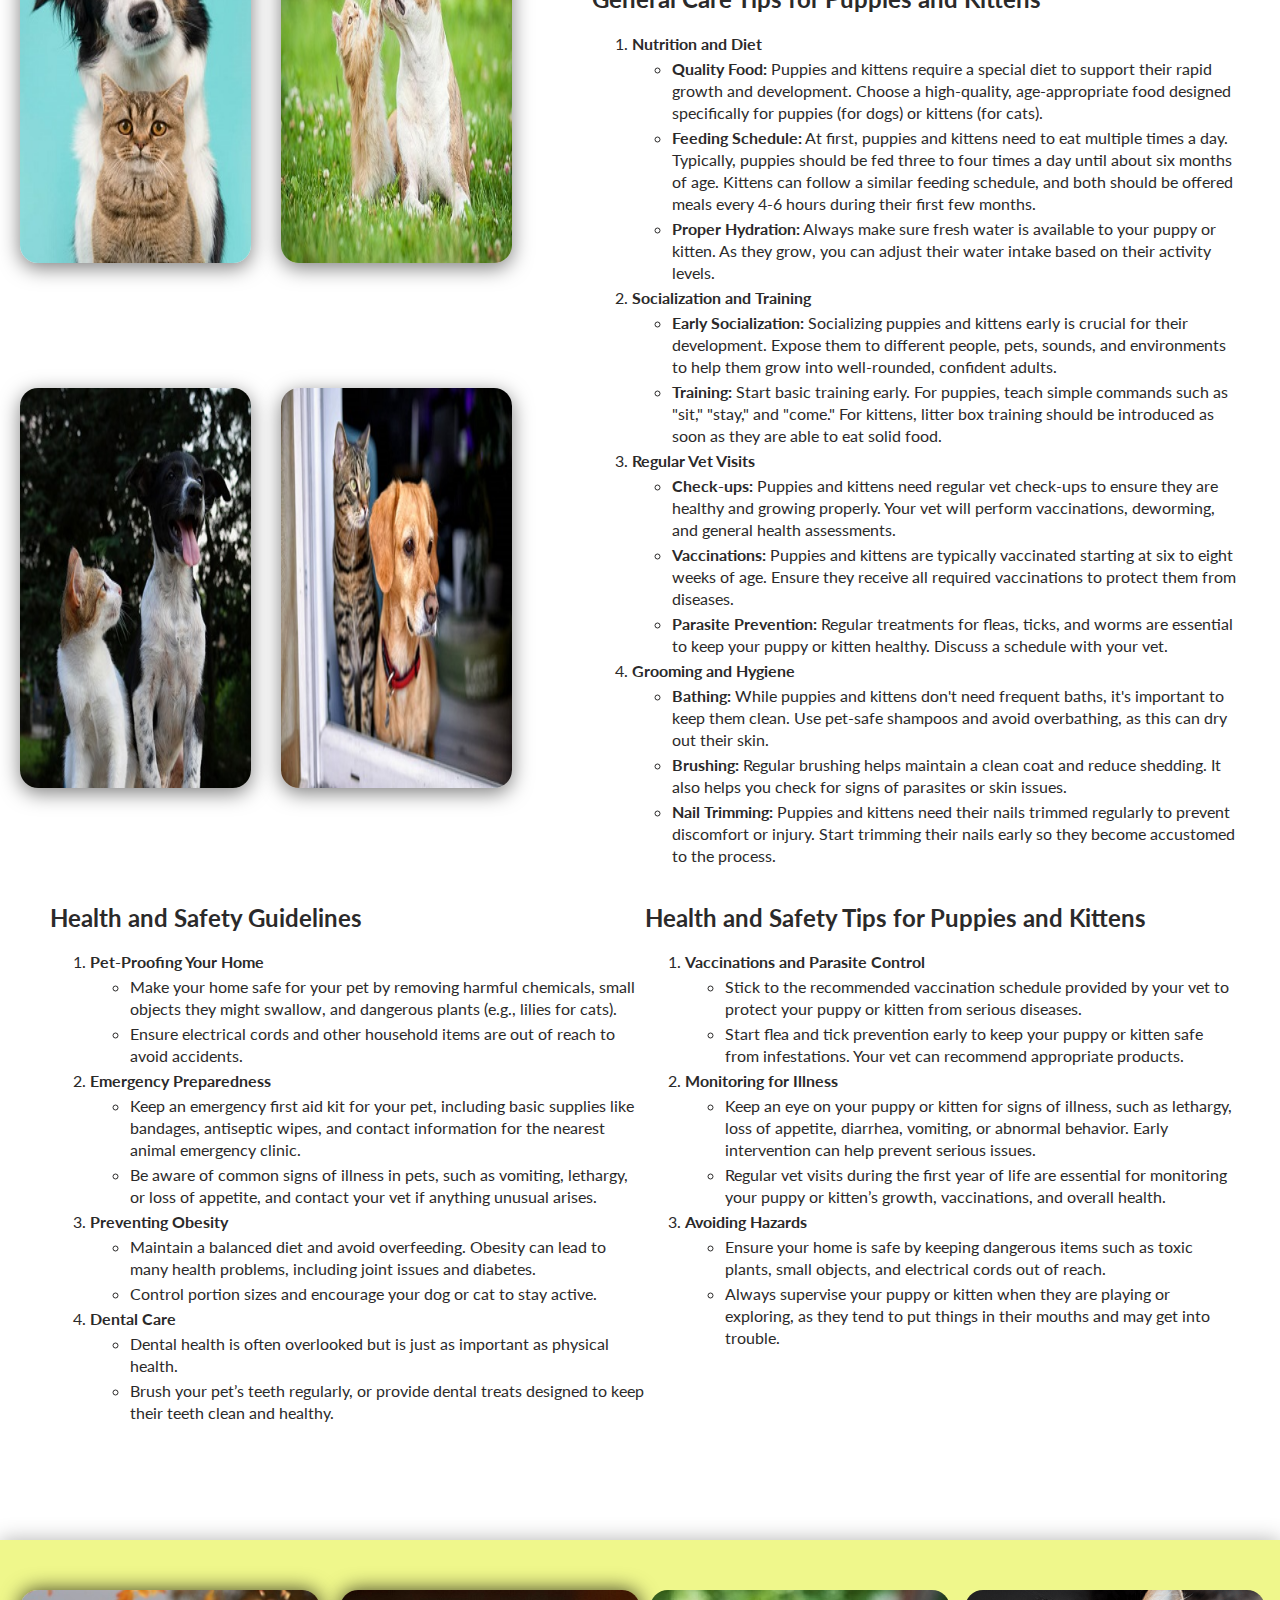
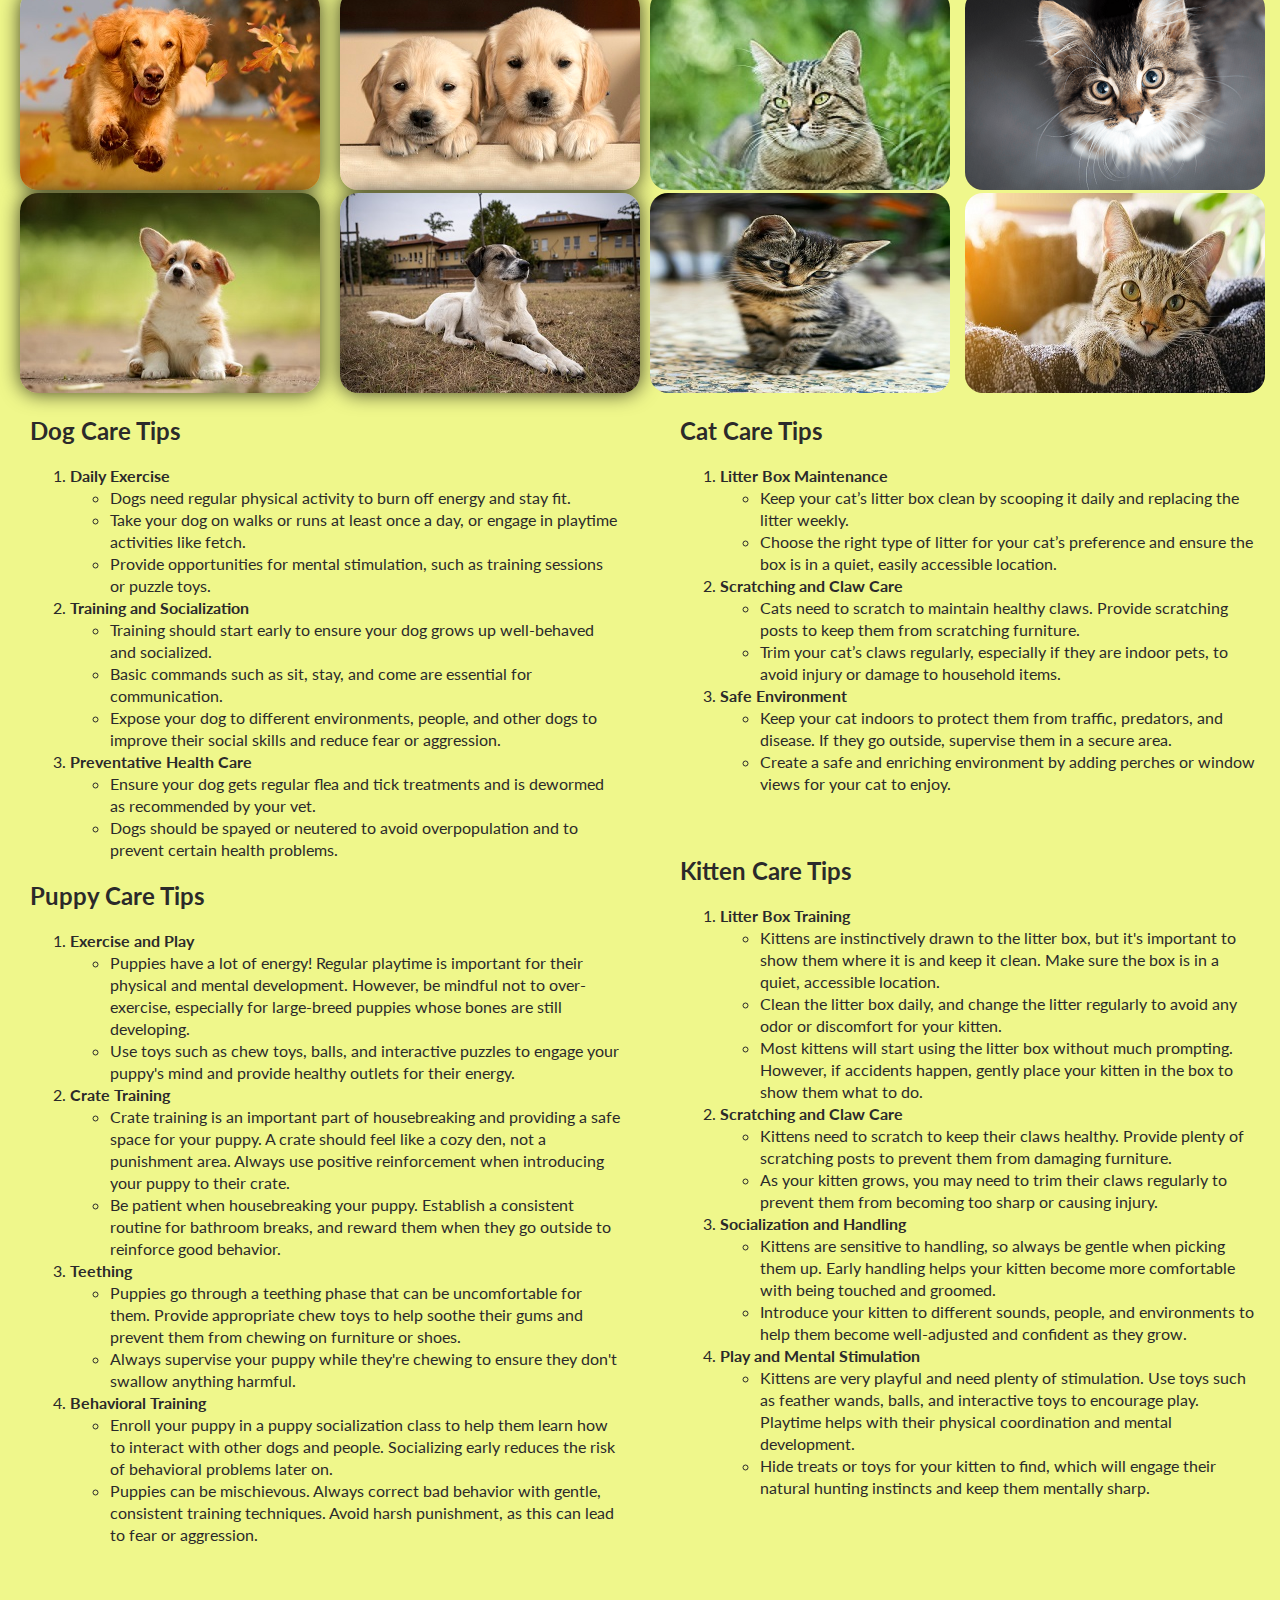
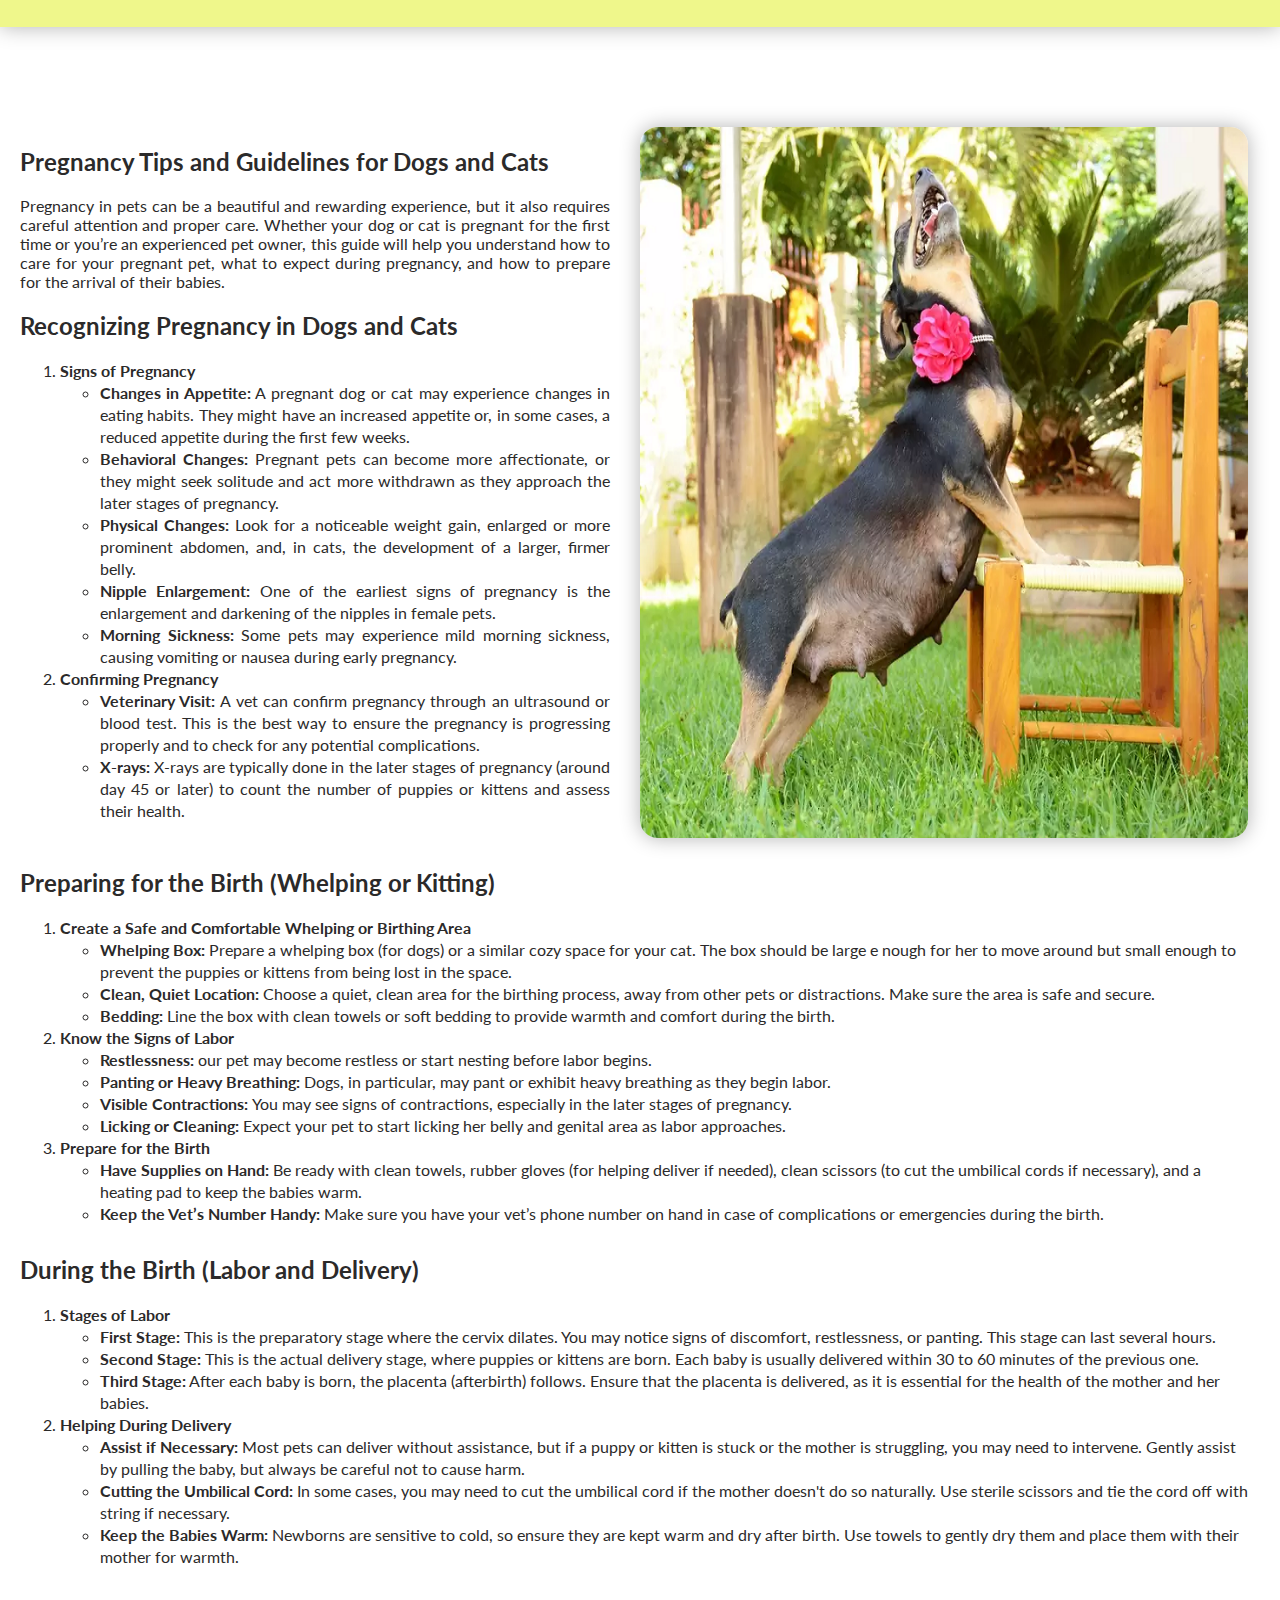
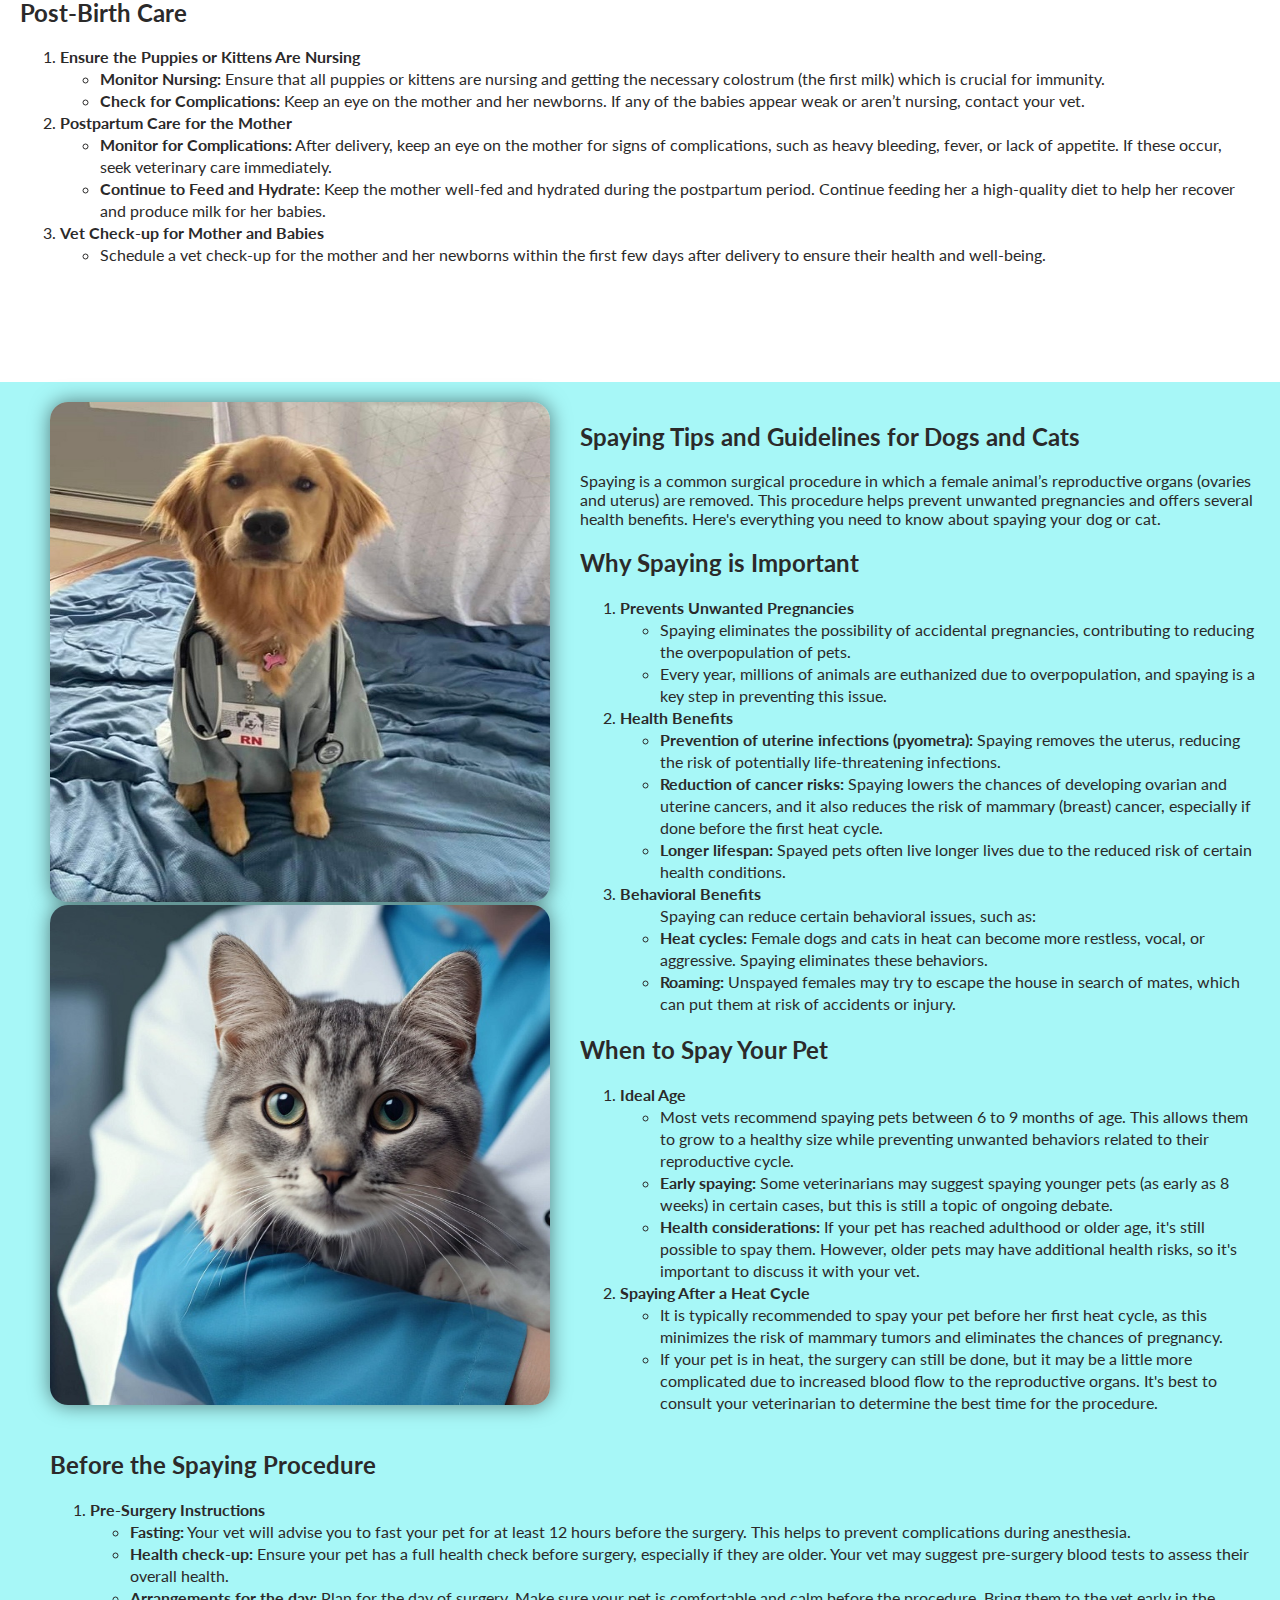
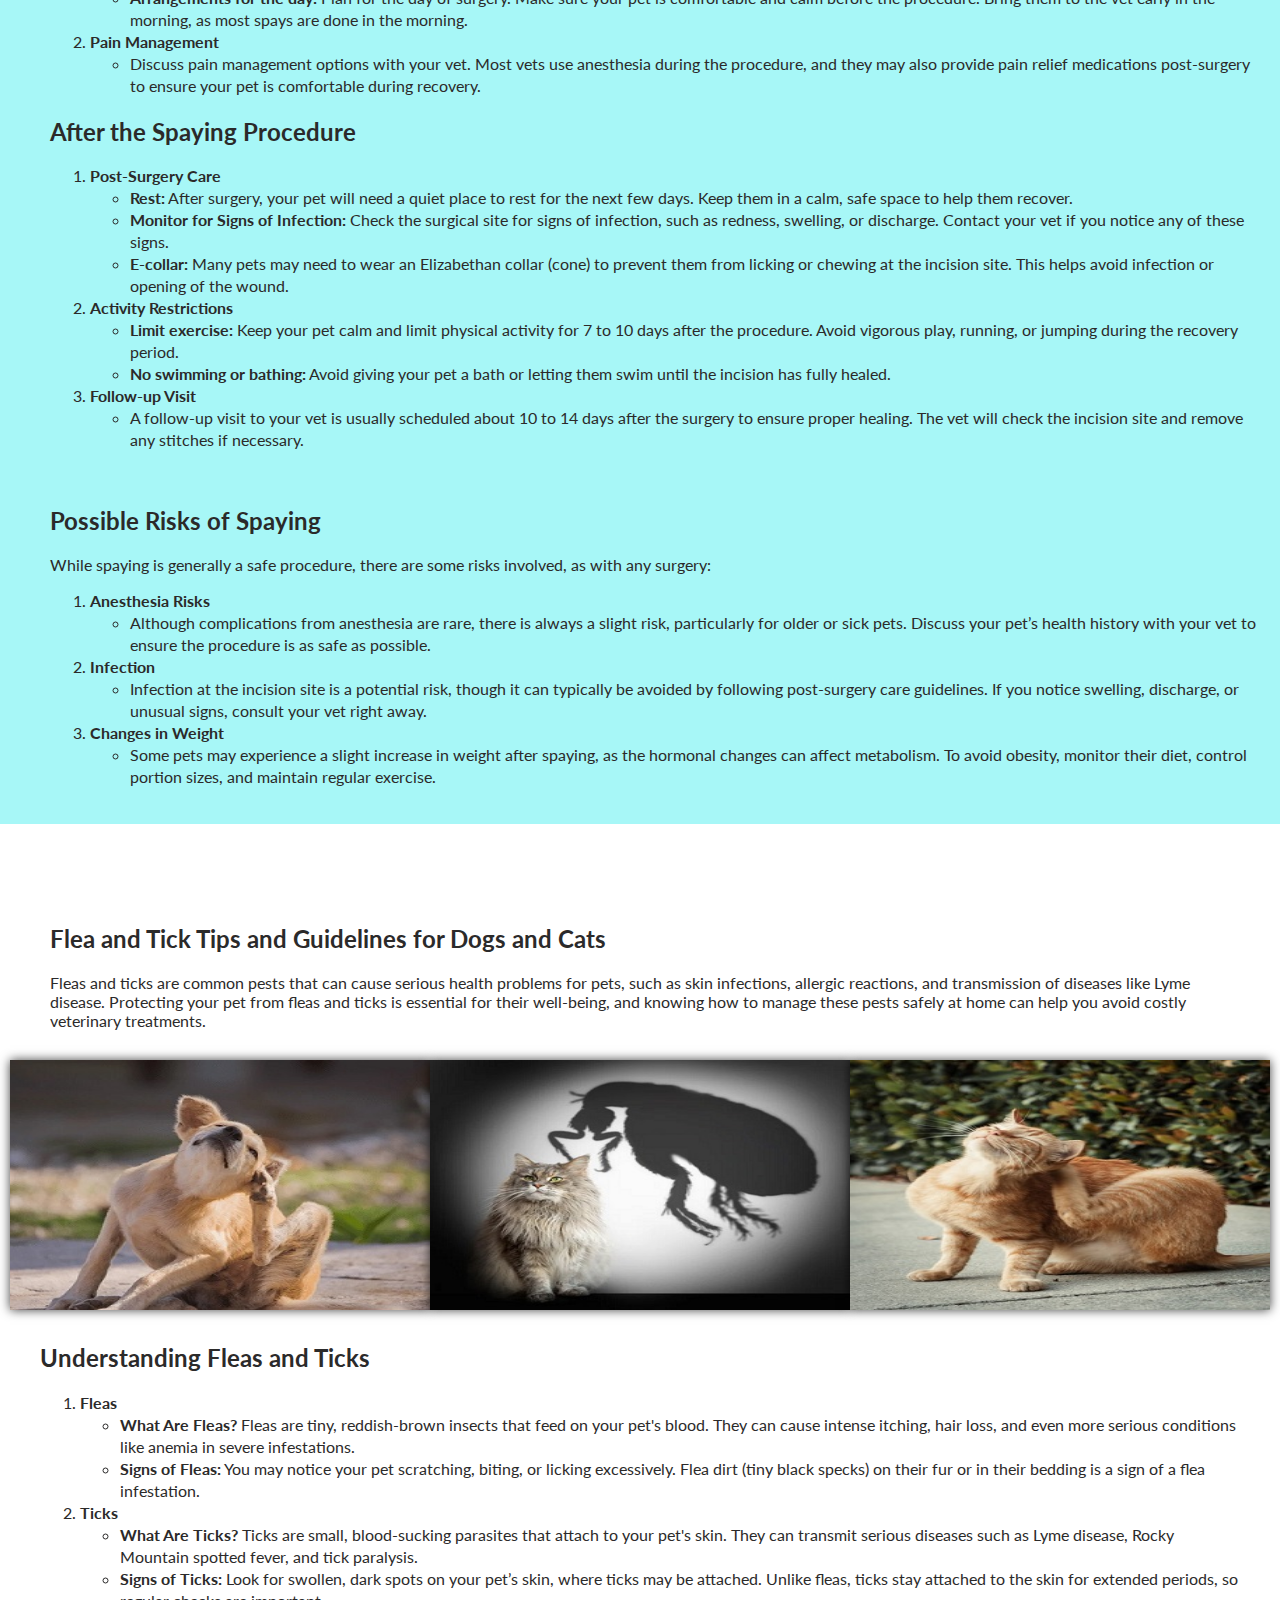
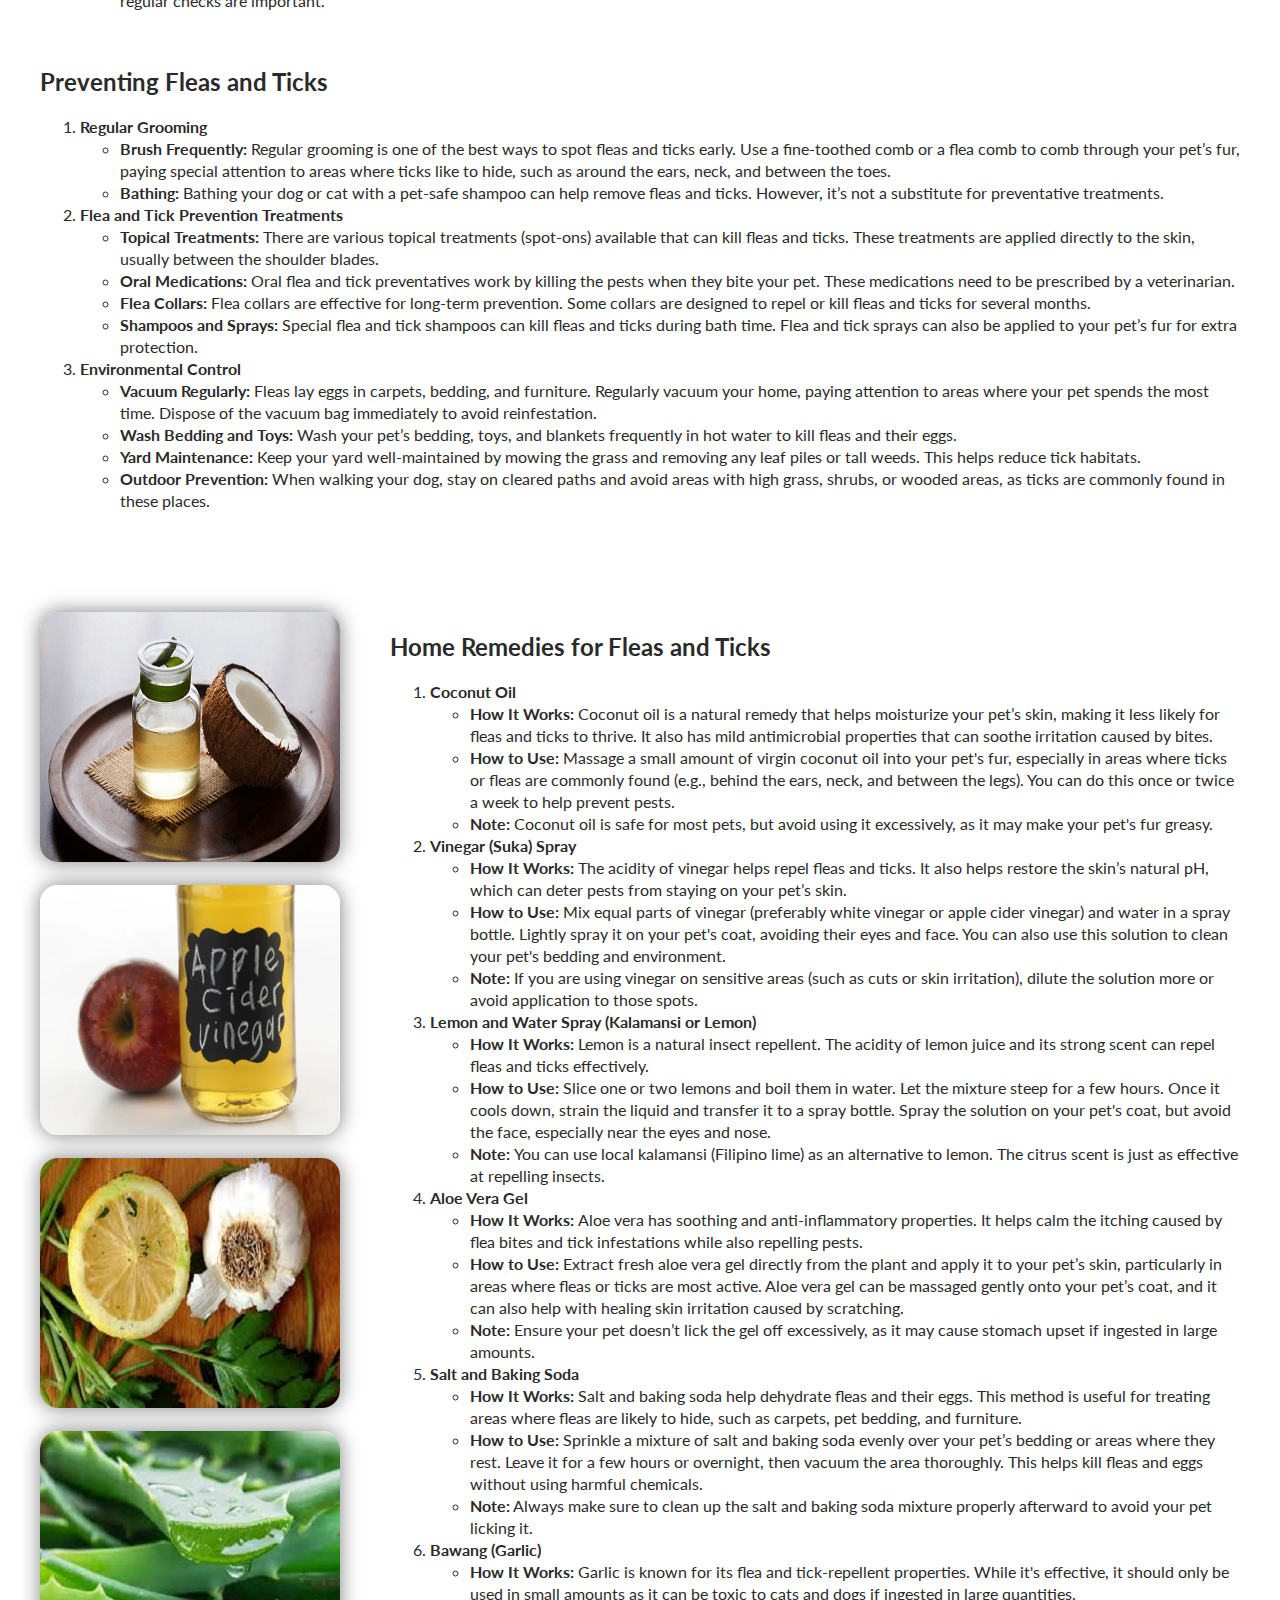
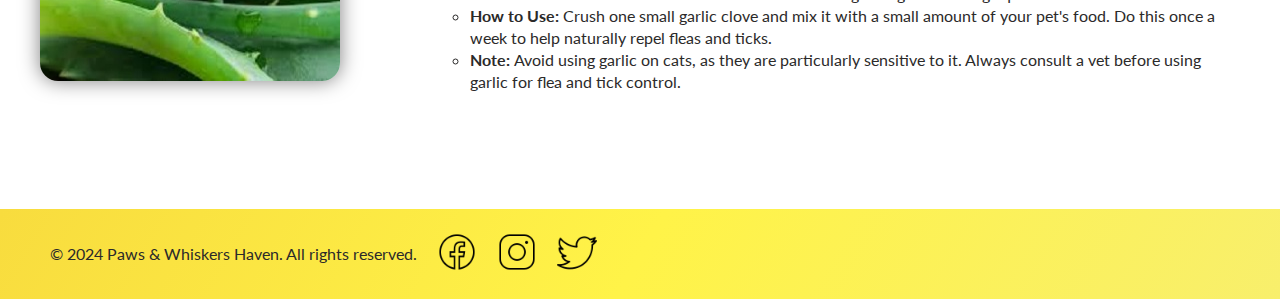
<file: TipsAndGuidelines.html>
<!DOCTYPE html>
<html lang="en">
<head>
    <meta charset="UTF-8">
    <meta name="viewport" content="width=device-width, initial-scale=1.0">
    
    <link rel="preconnect" href="https://fonts.googleapis.com">
    <link rel="preconnect" href="https://fonts.gstatic.com" crossorigin>
    <link href="https://fonts.googleapis.com/css2?family=Alex+Brush&display=swap" rel="stylesheet">
    <link rel="preconnect" href="https://fonts.googleapis.com">
    <link rel="preconnect" href="https://fonts.gstatic.com" crossorigin>
    <link href="https://fonts.googleapis.com/css2?family=Lato:ital,wght@0,100;0,300;0,400;0,700;0,900;1,100;1,300;1,400;1,700;1,
    900&family=Montserrat:ital,wght@0,100..900;1,100..900&display=swap" rel="stylesheet">

    <link rel="stylesheet" href="TipsAndGuidelines.css">
    <link rel="stylesheet" href="header.css">
    <link rel="icon" href="images/favicon.jpg" type="image/jpg">
    <title>Paws & Whiskers Haven</title>
</head>
<body>
    <div class="header">
        <div class="logo">
            <img src="images/logo.jpg">
        </div>
        <div class="navigation">
            <ul>
                <li> <a href="index.html">ABOUT US</a></li>
                <li> <a href="#">SERVICES</a>
                     <ul class="dropdown">
                        <li><a href="Adoption.html">Adopt</a></li>
                        <li><a href="Donate.html">Donate</a></li>
                        <li><a href="TipsAndGuidelines.html">Tips and Guidelines</a></li>
                      </ul>
                </li>
                <li> <a href="Campaigns.html">CAMPAIGNS</a></li>
                <li> <a href="ContactUs.html">CONTACT US</a></li>
           </ul>
        </div>
    </div>

    <div class="title-section">
        <br><br>
        <div class="title">Paws & Whiskers Haven</div>
        <div class="motto">Give the Gift of Life and Love</div>
    </div>
    
    <div class="introduction-container">
            <div class="campaigns">TIPS and GUIDELINES</div>
            <div class="introduction">Owning a dog or cat is a wonderful experience, but it comes with responsibilities. 
                Whether you are a new pet owner or looking to improve your pet care knowledge, 
                this guide provides essential tips to keep your furry friends healthy, happy, and safe.
            </div>
    </div>

    <div class="main-content">
        
        <div class="section-1">
            <div class="section1-images">
                <div class="image-wide"><img src="images2/general-tips3.jpg"></div>
                <div class="image-tall"><img src="images2/general-tips5.jpg"></div>
                <div class="image-normal"><img src="images2/general-tips2.jpg"></div>
                <div class="image-normal"><img src="images2/general-tips4.jpg"></div>
                <div class="image-normal"><img src="images2/general-tips.jpg"></div>
                </div>

            <div class="section1-text">
                <div class="general-tips">
                    <h2>General Pet Care Tips for Dogs and Cats</h2>
                    <ol>
                        <li>
                            <span>Regular Vet Visits</span>
                            <ul>
                                <li>Take your pet for annual checkups to ensure they are healthy.</li>  
                                <li>Keep them up to date on vaccinations, flea, and tick prevention.</li>
                                <li>Discuss any changes in behavior or health with your vet.</li>
                            </ul>
                        </li>
                        <li>
                            <span>Proper Nutrition</span>
                            <ul>
                                <li>Feed pets high-quality food that meets their age, breed, and health needs.</li>
                                <li>Avoid feeding your pets human food, especially toxic items like chocolate, grapes, or onions.</li>
                                <li>Ensure fresh, clean water is available at all times.</li>
                            </ul>
                        </li>
                        <li>
                            <span>Exercise and Playtime</span>
                            <ul>
                                <li>Both dogs and cats need regular exercise to stay healthy. Dogs typically require daily walks and play, 
                                    while cats benefit from toys and interactive activities.</li>
                                <li>Encourage mental stimulation with puzzle toys or training sessions for dogs and cats.</li>
                            </ul>
                        </li>
                        <li>
                            <span>Grooming</span>
                            <ul>
                                <li>Regular grooming is essential for pets’ health and hygiene. Brushing helps prevent matting, reduces 
                                    shedding, and keeps their skin healthy.</li>
                                <li>Bathe pets as needed, using pet-safe shampoos.</li>
                                <li>Trim nails regularly to avoid injury.</li>
                            </ul>
                        </li>
                        <li>
                            <span>Comfortable Living Space</span>
                            <ul>
                                <li>Ensure your pet has a clean, safe, and comfortable space to sleep and relax.</li>
                                <li>Provide a quiet and secure area for your pet to rest, away from loud noises and distractions.</li>
                            </ul>
                        </li>
                    </ol>
                    
                    <h2>General Care Tips for Puppies and Kittens</h2>
                    <ol>
                        <li>
                            <span>Nutrition and Diet</span>
                            <ul>
                                <li><span>Quality Food: </span>
                                    Puppies and kittens require a special diet to support their rapid growth and development. 
                                    Choose a high-quality, age-appropriate food designed specifically for puppies (for dogs) or kittens (for cats).
                                </li>
                                <li><span>Feeding Schedule:</span>
                                    At first, puppies and kittens need to eat multiple times a day. Typically, puppies should be 
                                    fed three to four times a day until about six months of age. Kittens can follow a similar feeding schedule, 
                                    and both should be offered meals every 4-6 hours during their first few months.
                                </li>
                                <li><span>Proper Hydration:</span>
                                    Always make sure fresh water is available to your puppy or kitten. As they grow, 
                                    you can adjust their water intake based on their activity levels.
                                </li>
                            </ul>
                        </li>
                        <li>
                            <span>Socialization and Training</span>
                            <ul>
                                <li><span>Early Socialization: </span>
                                    Socializing puppies and kittens early is crucial for their development. Expose them to different people, 
                                    pets, sounds, and environments to help them grow into well-rounded, confident adults.
                                </li>
                                <li><span>Training:</span>
                                    Start basic training early. For puppies, teach simple commands such as "sit," "stay," and "come." 
                                    For kittens, litter box training should be introduced as soon as they are able to eat solid food.
                                </li>
                            </ul>
                        </li>
                        <li>
                            <span>Regular Vet Visits</span>
                            <ul>
                                <li><span>Check-ups: </span>
                                    Puppies and kittens need regular vet check-ups to ensure they are healthy and growing properly. 
                                    Your vet will perform vaccinations, deworming, and general health assessments.
                                </li>
                                <li><span>Vaccinations:</span>
                                    Puppies and kittens are typically vaccinated starting at six to eight weeks of age. 
                                    Ensure they receive all required vaccinations to protect them from diseases.
                                </li>
                                <li><span>Parasite Prevention:</span>
                                    Regular treatments for fleas, ticks, and worms are essential to keep your puppy or kitten healthy. 
                                    Discuss a schedule with your vet.
                                </li>
                            </ul>
                        </li>
                        <li>
                            <span>Grooming and Hygiene</span>
                            <ul>
                                <li><span>Bathing:</span>
                                    While puppies and kittens don't need frequent baths, it's important to keep them clean. 
                                    Use pet-safe shampoos and avoid overbathing, as this can dry out their skin.
                                </li>
                                <li><span>Brushing: </span>
                                    Regular brushing helps maintain a clean coat and reduce shedding. 
                                    It also helps you check for signs of parasites or skin issues.
                                </li>
                                <li><span>Nail Trimming:</span>
                                    Puppies and kittens need their nails trimmed regularly to prevent discomfort or injury. 
                                    Start trimming their nails early so they become accustomed to the process.
                                </li>
                            </ul>
                        </li>
                    </ol>
                </div>
            </div>
        </div>

        <div class="health-tips">
            <div class="dogs-cats">
                <h2>Health and Safety Guidelines</h2>
                <ol>
                    <li><span>Pet-Proofing Your Home</span>
                        <ul>
                            <li>Make your home safe for your pet by removing harmful chemicals, 
                                small objects they might swallow, and dangerous plants (e.g., lilies for cats).
                            </li>
                            <li>Ensure electrical cords and other household items are out of reach to avoid accidents.</li>
                        </ul>
                    </li>
                    <li><span>Emergency Preparedness</span>
                        <ul>
                            <li>Keep an emergency first aid kit for your pet, including basic supplies like bandages, antiseptic wipes, 
                                and contact information for the nearest animal emergency clinic.</li>
                            <li>Be aware of common signs of illness in pets, such as vomiting, lethargy, or loss of appetite, 
                                and contact your vet if anything unusual arises.</li>
                        </ul>
                    </li>
                    <li><span>Preventing Obesity</span>
                        <ul>
                            <li>Maintain a balanced diet and avoid overfeeding. Obesity can lead to many health problems, 
                                including joint issues and diabetes.</li>
                            <li>Control portion sizes and encourage your dog or cat to stay active.</li>
                        </ul>
                    </li>
                    <li><span>Dental Care</span>
                        <ul>
                            <li>Dental health is often overlooked but is just as important as physical health.</li>
                            <li>Brush your pet’s teeth regularly, or provide dental treats designed to keep their teeth clean and healthy.
                            </li>
                        </ul>
                    </li>
                </ol>
            </div>
            
            <div class="puppies-kittens">
                <h2>Health and Safety Tips for Puppies and Kittens</h2>
                <ol>
                    <li><span>Vaccinations and Parasite Control</span>
                        <ul>
                            <li>Stick to the recommended vaccination schedule provided by your vet to protect your puppy or 
                                kitten from serious diseases.</li>
                            <li>Start flea and tick prevention early to keep your puppy or kitten safe from infestations. 
                                Your vet can recommend appropriate products.</li>
                        </ul>
                    </li>
                    <li><span>Monitoring for Illness</span>
                        <ul>
                            <li>Keep an eye on your puppy or kitten for signs of illness, such as lethargy, loss of appetite, diarrhea, 
                                vomiting, or abnormal behavior. Early intervention can help prevent serious issues.</li>
                            <li>Regular vet visits during the first year of life are essential for monitoring your puppy or kitten’s growth, 
                                vaccinations, and overall health.</li>
                        </ul>
                    </li>
                    <li><span>Avoiding Hazards</span>
                        <ul>
                            <li>Ensure your home is safe by keeping dangerous items such as toxic plants, small objects, 
                                and electrical cords out of reach.</li>
                            <li>Always supervise your puppy or kitten when they are playing or exploring, 
                                as they tend to put things in their mouths and may get into trouble.</li>
                        </ul>
                    </li>
                </ol>
            </div>
        </div>

        <div class="specific-tips">
            <div class="dogs-puppies">
                <div class="dogs-puppies-images">
                    <div><img src="images2/dogs-tips.jpg"></div>
                    <div><img src="images2/puppies-tips.jpg"></div>
                    <div><img src="images2/puppies-tips2.jpg"></div>
                    <div><img src="images2/dogs-tips2.jpg"></div>
                </div>
                
                <div class="dogs-puppies-tips">
                    <h2>Dog Care Tips</h2>
                    <ol>
                        <li><span>Daily Exercise</span>
                            <ul>
                                <li>Dogs need regular physical activity to burn off energy and stay fit.</li>
                                <li>Take your dog on walks or runs at least once a day, or engage in playtime activities like fetch.</li>
                                <li>Provide opportunities for mental stimulation, such as training sessions or puzzle toys.</li>
                            </ul>
                        </li>
                        <li><span>Training and Socialization</span>
                            <ul>
                                <li>Training should start early to ensure your dog grows up well-behaved and socialized.</li>
                                <li>Basic commands such as sit, stay, and come are essential for communication.</li>
                                <li>Expose your dog to different environments, people, and other dogs to improve their 
                                    social skills and reduce fear or aggression.</li>
                            </ul>
                        </li>
                        <li><span>Preventative Health Care</span>
                            <ul>
                                <li>Ensure your dog gets regular flea and tick treatments and is dewormed as recommended by your vet.</li>
                                <li>Dogs should be spayed or neutered to avoid overpopulation and to prevent certain health problems.</li>
                            </ul>
                        </li>
                    </ol>

                    <h2>Puppy Care Tips</h2>
                    <ol>
                        <li><span>Exercise and Play</span>
                            <ul>
                                <li>Puppies have a lot of energy! Regular playtime is important for their physical and mental development. 
                                    However, be mindful not to over-exercise, especially for large-breed puppies whose 
                                    bones are still developing.</li>
                                <li>Use toys such as chew toys, balls, and interactive puzzles to engage your puppy's mind and provide 
                                    healthy outlets for their energy.</li>
                            </ul>
                        </li>
                        <li><span>Crate Training</span>
                            <ul>
                                <li>Crate training is an important part of housebreaking and providing a safe space for your puppy. 
                                    A crate should feel like a cozy den, not a punishment area. Always use positive reinforcement when 
                                    introducing your puppy to their crate.</li>
                                <li>Be patient when housebreaking your puppy. Establish a consistent routine for bathroom breaks, 
                                    and reward them when they go outside to reinforce good behavior.</li>
                            </ul>
                        </li>
                        <li><span>Teething</span>
                            <ul>
                                <li>Puppies go through a teething phase that can be uncomfortable for them. Provide appropriate chew 
                                    toys to help soothe their gums and prevent them from chewing on furniture or shoes.</li>
                                <li>Always supervise your puppy while they're chewing to ensure they don't swallow anything harmful.</li>
                            </ul>
                        </li>
                        <li><span>Behavioral Training</span>
                            <ul>
                                <li>Enroll your puppy in a puppy socialization class to help them learn how to interact with other 
                                    dogs and people. Socializing early reduces the risk of behavioral problems later on.</li>
                                <li>Puppies can be mischievous. Always correct bad behavior with gentle, consistent training techniques. 
                                    Avoid harsh punishment, as this can lead to fear or aggression.</li>
                            </ul>
                        </li>
                    </ol>
                </div>

            </div>
            <div class="cats-kittens">
                <div class="cats-kittens-images">
                    <div><img src="images2/cats-tips.jpg"></div>
                    <div><img src="images2/kitten-tips.png"></div>
                    <div><img src="images2/kitten-tips2.png"></div>
                    <div><img src="images2/cats-tips2.jpg"></div>
                </div>

                <div class="cats-kitten-tips">
                    <h2>Cat Care Tips</h2>
                    <ol>
                        <li><span>Litter Box Maintenance</span>
                            <ul>
                                <li>Keep your cat’s litter box clean by scooping it daily and replacing the litter weekly.</li>
                                <li>Choose the right type of litter for your cat’s preference and ensure the box is in a quiet, 
                                    easily accessible location.</li>
                            </ul>
                        </li>
                        <li><span>Scratching and Claw Care</span>
                            <ul>
                                <li>Cats need to scratch to maintain healthy claws. Provide scratching posts to 
                                    keep them from scratching furniture.</li>
                                <li>Trim your cat’s claws regularly, especially if they are indoor pets, to avoid injury or damage 
                                    to household items.</li>
                            </ul>
                        </li>
                        <li><span>Safe Environment</span>
                            <ul>
                                <li>Keep your cat indoors to protect them from traffic, predators, and disease. 
                                    If they go outside, supervise them in a secure area.</li>
                                <li>Create a safe and enriching environment by adding perches or window views for your cat to enjoy.</li>
                            </ul>
                        </li>
                    </ol>

                    <h2>Kitten Care Tips</h2>
                    <ol>
                        <li><span>Litter Box Training</span>
                            <ul>
                                <li>Kittens are instinctively drawn to the litter box, but it's important to show them where it is and keep 
                                    it clean. Make sure the box is in a quiet, accessible location.</li>
                                <li>Clean the litter box daily, and change the litter regularly to avoid any odor 
                                    or discomfort for your kitten.</li>
                                <li>Most kittens will start using the litter box without much prompting. However, 
                                    if accidents happen, gently place your kitten in the box to show them what to do.
                                </li>
                            </ul>
                        </li>
                        <li><span>Scratching and Claw Care</span>
                            <ul>
                                <li>Kittens need to scratch to keep their claws healthy. Provide plenty of scratching posts 
                                    to prevent them from damaging furniture.</li>
                                <li>As your kitten grows, you may need to trim their claws regularly to prevent them from 
                                    becoming too sharp or causing injury.</li>
                            </ul>
                        </li>
                        <li><span>Socialization and Handling</span>
                            <ul>
                                <li>Kittens are sensitive to handling, so always be gentle when picking them up. 
                                    Early handling helps your kitten become more comfortable with being touched and groomed.</li>
                                <li>Introduce your kitten to different sounds, people, and environments to help them become 
                                    well-adjusted and confident as they grow.</li>
                            </ul>
                        </li>
                        <li><span>Play and Mental Stimulation</span>
                            <ul>
                                <li>Kittens are very playful and need plenty of stimulation. Use toys such as feather wands, balls, and interactive 
                                    toys to encourage play. Playtime helps with their physical coordination and mental development.</li>
                                <li>Hide treats or toys for your kitten to find, which will engage their natural hunting instincts 
                                    and keep them mentally sharp.</li>
                            </ul>
                        </li>
                    </ol>
                </div>
                </div>
        </div>
        
        <div class="pregnancy-tips-container">
            <div class="pregnancy-tips-grid">
                <div class="pregnancy-tips">
                    <h2>Pregnancy Tips and Guidelines for Dogs and Cats</h2>
                        <p>Pregnancy in pets can be a beautiful and rewarding experience, but it also requires careful attention and proper 
                            care. Whether your dog or cat is pregnant for the first time or you’re an experienced pet owner, 
                            this guide will help you understand how to care for your pregnant pet, what to expect during pregnancy, 
                            and how to prepare for the arrival of their babies.</p>

                    <h2>Recognizing Pregnancy in Dogs and Cats</h2>
                        <ol>
                            <li><span>Signs of Pregnancy</span>
                                <ul>
                                    <li><span>Changes in Appetite:</span>
                                        A pregnant dog or cat may experience changes in eating habits. They might have an increased 
                                        appetite or, in some cases, a reduced appetite during the first few weeks.
                                    </li>
                                    <li><span>Behavioral Changes: </span>
                                        Pregnant pets can become more affectionate, or they might 
                                        seek solitude and act more withdrawn as they approach the later stages of pregnancy.
                                    </li>
                                    <li><span>Physical Changes:</span>
                                        Look for a noticeable weight gain, enlarged or more prominent abdomen, and, in cats, 
                                        the development of a larger, firmer belly.
                                    </li>
                                    <li><span>Nipple Enlargement:</span>
                                        One of the earliest signs of pregnancy is the enlargement and darkening of the 
                                        nipples in female pets.
                                    </li>
                                    <li><span>Morning Sickness:</span>
                                        Some pets may experience mild morning sickness, causing vomiting or nausea during early pregnancy.
                                    </li>
                                </ul>
                            </li>
                            <li><span>Confirming Pregnancy</span>
                                <ul>
                                    <li><span>Veterinary Visit: </span>
                                        A vet can confirm pregnancy through an ultrasound or blood test. This is the best way to 
                                        ensure the pregnancy is progressing properly and to check for any potential complications.
                                    </li>
                                    <li><span>X-rays: </span>
                                        X-rays are typically done in the later stages of pregnancy (around day 45 or later) 
                                        to count the number of puppies or kittens and assess their health.
                                    </li>
                                </ul>
                            </li>
                        </ol>
                </div>
            <div class="pregnancy-tips-image"><img src="images2/pregnant-tips.png"></div>
            </div>
            <div class="pregnancy-tips-continuation">
                    <h2>Preparing for the Birth (Whelping or Kitting)</h2>
                        <ol>
                            <li><span>Create a Safe and Comfortable Whelping or Birthing Area</span>
                                <ul>
                                    <li><span>Whelping Box:</span>
                                    Prepare a whelping box (for dogs) or a similar cozy space for your cat. The box should be large e
                                    nough for her to move around but small enough to prevent the puppies or kittens from being lost in 
                                    the space.
                                    </li>
                                    <li><span>Clean, Quiet Location: </span>
                                    Choose a quiet, clean area for the birthing process, away from other pets or distractions. 
                                    Make sure the area is safe and secure.
                                    </li>
                                    <li><span>Bedding:</span>
                                    Line the box with clean towels or soft bedding to provide warmth and comfort during the birth.
                                    </li>
                                </ul>
                            </li>
                            <li><span>Know the Signs of Labor</span>
                                <ul>
                                    <li><span>Restlessness:</span>
                                        our pet may become restless or start nesting before labor begins.
                                    </li>
                                    <li><span>Panting or Heavy Breathing: </span>
                                        Dogs, in particular, may pant or exhibit heavy breathing as they begin labor.
                                    </li>
                                    <li><span>Visible Contractions: </span>
                                        You may see signs of contractions, especially in the later stages of pregnancy.
                                    </li>
                                    <li><span>Licking or Cleaning:</span>
                                        Expect your pet to start licking her belly and genital area as labor approaches.
                                    </li>
                                </ul>
                            </li>
                            <li><span>Prepare for the Birth</span>
                                <ul>
                                    <li><span>Have Supplies on Hand: </span>
                                        Be ready with clean towels, rubber gloves (for helping deliver if needed), 
                                        clean scissors (to cut the umbilical cords if necessary), and a heating pad to keep the babies warm.
                                    </li>
                                    <li><span>Keep the Vet’s Number Handy: </span>
                                        Make sure you have your vet’s phone number on hand in case of complications or 
                                        emergencies during the birth.
                                    </li>
                                </ul>
                            </li>
                        </ol>

                    <h2>During the Birth (Labor and Delivery)</h2>
                        <ol>
                            <li><span>Stages of Labor</span>
                                <ul>
                                    <li><span>First Stage:</span>
                                        This is the preparatory stage where the cervix dilates. You may notice signs of discomfort, 
                                        restlessness, or panting. This stage can last several hours.
                                    </li>
                                    <li><span>Second Stage:</span>
                                        This is the actual delivery stage, where puppies or kittens are born. 
                                        Each baby is usually delivered within 30 to 60 minutes of the previous one.
                                    </li>
                                    <li><span>Third Stage:</span>
                                        After each baby is born, the placenta (afterbirth) follows. Ensure that the placenta is delivered, 
                                        as it is essential for the health of the mother and her babies.
                                    </li>
                                </ul>
                            </li>
                            <li><span>Helping During Delivery</span>
                                <ul>
                                    <li><span>Assist if Necessary:</span>
                                        Most pets can deliver without assistance, but if a puppy or kitten is stuck or the mother is struggling, 
                                        you may need to intervene. Gently assist by pulling the baby, but always be careful not to cause harm.
                                    </li>
                                    <li><span>Cutting the Umbilical Cord: </span>
                                        In some cases, you may need to cut the umbilical cord if the mother doesn't do so naturally. 
                                        Use sterile scissors and tie the cord off with string if necessary.
                                    </li>
                                    <li><span>Keep the Babies Warm: </span>
                                        Newborns are sensitive to cold, so ensure they are kept warm and dry after birth. 
                                        Use towels to gently dry them and place them with their mother for warmth.
                                    </li>
                                </ul>
                            </li>
                        </ol>

                    <h2>Post-Birth Care</h2>
                        <ol>
                            <li><span>Ensure the Puppies or Kittens Are Nursing</span>
                                <ul>
                                    <li><span>Monitor Nursing: </span>
                                        Ensure that all puppies or kittens are nursing and getting the necessary colostrum (the first milk) 
                                        which is crucial for immunity.
                                    </li>
                                    <li><span>Check for Complications:</span>
                                        Keep an eye on the mother and her newborns. If any of the babies appear weak or aren’t nursing, 
                                        contact your vet.
                                    </li>
                                </ul>
                            </li>
                            <li><span>Postpartum Care for the Mother</span>
                                <ul>
                                    <li><span>Monitor for Complications:</span>
                                        After delivery, keep an eye on the mother for signs of complications, such as heavy bleeding, fever, 
                                        or lack of appetite. If these occur, seek veterinary care immediately.
                                    </li>
                                    <li><span>Continue to Feed and Hydrate: </span>
                                        Keep the mother well-fed and hydrated during the postpartum period. Continue feeding her a 
                                        high-quality diet to help her recover and produce milk for her babies.
                                    </li>
                                </ul>
                            </li>
                            <li><span>Vet Check-up for Mother and Babies</span>
                                <ul>
                                    <li>Schedule a vet check-up for the mother and her newborns within the first few days 
                                        after delivery to ensure their health and well-being.
                                    </li>
                                </ul>
                            </li>
                        </ol>
            </div>
        </div>
            
        <div class="spaying-container">
            <div class="spaying-images">
                <div><img src="images2/spaying-dog.jpg"></div>
                <div><img src="images2/spaying.jpg"></div>
            </div>
            <div class="spaying-text">
                <h2>Spaying Tips and Guidelines for Dogs and Cats</h2>
                <p>Spaying is a common surgical procedure in which a female animal’s reproductive organs (ovaries and uterus) are removed. 
                    This procedure helps prevent unwanted pregnancies and offers several health benefits. Here's everything you need to 
                    know about spaying your dog or cat.</p>

                <h2>Why Spaying is Important</h2>
                    <ol>
                        <li><span>Prevents Unwanted Pregnancies</span>
                            <ul>
                                <li>Spaying eliminates the possibility of accidental pregnancies, contributing to reducing the 
                                    overpopulation of pets.</li>
                                <li>Every year, millions of animals are euthanized due to overpopulation, and spaying is a key step 
                                    in preventing this issue.</li>
                            </ul>
                        </li>
                        <li><span>Health Benefits</span>
                            <ul>
                                <li><span>Prevention of uterine infections (pyometra): </span>
                                    Spaying removes the uterus, reducing the risk of potentially life-threatening infections.
                                </li>
                                <li><span>Reduction of cancer risks:</span>
                                    Spaying lowers the chances of developing ovarian and uterine cancers, and it also reduces the risk of 
                                    mammary (breast) cancer, especially if done before the first heat cycle.
                                </li>
                                <li><span>Longer lifespan: </span>
                                    Spayed pets often live longer lives due to the reduced risk of certain health conditions.
                                </li>
                            </ul>
                        </li>
                        <li><span>Behavioral Benefits</span>
                            <ul>
                                Spaying can reduce certain behavioral issues, such as:
                                <li><span>Heat cycles:</span>
                                    Female dogs and cats in heat can become more restless, vocal, or aggressive. 
                                    Spaying eliminates these behaviors.
                                </li>
                                <li><span>Roaming: </span>
                                    Unspayed females may try to escape the house in search of mates, which can put them at risk of 
                                    accidents or injury.
                                </li>
                            </ul>
                        </li>
                    </ol>
                <h2>When to Spay Your Pet</h2>
                    <ol>
                        <li><span>Ideal Age</span>
                            <ul>
                                <li>Most vets recommend spaying pets between 6 to 9 months of age. This allows them to grow to a 
                                    healthy size while preventing unwanted behaviors related to their reproductive cycle.</li>

                                <li><span>Early spaying: </span>
                                    Some veterinarians may suggest spaying younger pets (as early as 8 weeks) in certain cases, 
                                    but this is still a topic of ongoing debate.
                                </li>
                                <li><span>Health considerations:</span>
                                    If your pet has reached adulthood or older age, it's still possible to spay them. However, older 
                                    pets may have additional health risks, so it's important to discuss it with your vet.
                                </li>
                            </ul>
                        </li>
                        <li><span>Spaying After a Heat Cycle</span>
                            <ul>
                                <li>It is typically recommended to spay your pet before her first heat cycle, 
                                    as this minimizes the risk of mammary tumors and eliminates the chances of pregnancy.
                                </li>
                                <li>
                                    If your pet is in heat, the surgery can still be done, but it may be a little more complicated due to 
                                    increased blood flow to the reproductive organs. It's best to consult your veterinarian to determine the 
                                    best time for the procedure.
                                </li>
                            </ul>
                        </li>
                    </ol>
            </div>
            <div class="spaying-tips-continuation">
                <h2>Before the Spaying Procedure</h2>
                    <ol>
                        <li><span>Pre-Surgery Instructions</span>
                            <ul>
                                <li><span>Fasting:</span>
                                    Your vet will advise you to fast your pet for at least 12 hours before the surgery. 
                                    This helps to prevent complications during anesthesia.
                                </li>
                                <li><span>Health check-up:</span>
                                    Ensure your pet has a full health check before surgery, especially if they are older. 
                                    Your vet may suggest pre-surgery blood tests to assess their overall health.
                                </li>
                                <li><span>Arrangements for the day:</span>
                                    Plan for the day of surgery. Make sure your pet is comfortable and calm before the procedure. 
                                    Bring them to the vet early in the morning, as most spays are done in the morning.
                                </li>
                            </ul>
                        </li>
                        <li><span>Pain Management</span>
                            <ul>
                                <li>Discuss pain management options with your vet. Most vets use anesthesia during the procedure, 
                                    and they may also provide pain relief medications post-surgery to ensure your pet is 
                                    comfortable during recovery.
                                </li>
                            </ul>
                        </li>
                    </ol>
                <h2>After the Spaying Procedure</h2>
                    <ol>
                        <li><span>Post-Surgery Care</span>
                            <ul>
                                <li><span>Rest:</span>
                                    After surgery, your pet will need a quiet place to rest for the next few days. Keep them in a calm, 
                                    safe space to help them recover.
                                </li>
                                <li><span>Monitor for Signs of Infection:</span>
                                    Check the surgical site for signs of infection, such as redness, swelling, or discharge. 
                                    Contact your vet if you notice any of these signs.
                                </li>
                                <li><span>E-collar:</span>
                                    Many pets may need to wear an Elizabethan collar (cone) to prevent them from licking or 
                                    chewing at the incision site. This helps avoid infection or opening of the wound.
                                </li>
                            </ul>
                        </li>
                        <li><span>Activity Restrictions</span>
                            <ul>
                                <li><span>Limit exercise: </span>
                                    Keep your pet calm and limit physical activity for 7 to 10 days after the procedure. 
                                    Avoid vigorous play, running, or jumping during the recovery period.
                                </li>
                                <li><span>No swimming or bathing:</span>
                                    Avoid giving your pet a bath or letting them swim until the incision has fully healed.
                                </li>
                            </ul>
                        </li>
                        <li><span>Follow-up Visit</span>
                            <ul>
                                <li>A follow-up visit to your vet is usually scheduled about 10 to 14 days after the surgery 
                                    to ensure proper healing. The vet will check the incision site and remove any stitches if necessary.</li>
                            </ul>
                        </li>
                    </ol>
                    <br>
                <h2>Possible Risks of Spaying</h2>
                <p>While spaying is generally a safe procedure, there are some risks involved, as with any surgery:</p>

                    <ol>
                        <li><span>Anesthesia Risks</span>
                            <ul>
                                <li>Although complications from anesthesia are rare, there is always a slight risk, 
                                    particularly for older or sick pets. Discuss your pet’s health history with your 
                                    vet to ensure the procedure is as safe as possible.
                                </li>
                            </ul>
                        </li>
                        <li><span>Infection</span>
                            <ul>
                                <li>Infection at the incision site is a potential risk, though it can typically be avoided by 
                                    following post-surgery care guidelines. If you notice swelling, discharge, or unusual signs, 
                                    consult your vet right away.</li>
                            </ul>
                        </li>
                        <li><span>Changes in Weight</span>
                            <ul>
                                <li>Some pets may experience a slight increase in weight after spaying, as the hormonal 
                                    changes can affect metabolism. To avoid obesity, monitor their diet, control portion sizes, 
                                    and maintain regular exercise.</li>
                            </ul>
                        </li>
                    </ol>
                
            </div>
        </div>

        <div class="ticks-flea-tips">
            <div class="text-intro">
                <h2>Flea and Tick Tips and Guidelines for Dogs and Cats</h2>
                <p>Fleas and ticks are common pests that can cause serious health problems for pets, such as skin infections, allergic 
                    reactions, and transmission of diseases like Lyme disease. Protecting your pet from fleas and ticks is essential for 
                    their well-being, and knowing how to manage these pests safely at home can help you 
                    avoid costly veterinary treatments.</p>
            </div>
            <div class="ticks-flea-tips-images">
                <div><img src="images2/ticks-tips.jpg"></div>
                <div><img src="images2/flea.jpg"></div>
                <div><img src="images2/ticks-tip-cat.jfif"></div>
            </div>

            <div class="ticks-flea-tips-text">
                <h2>Understanding Fleas and Ticks</h2>
                    <ol>
                        <li><span>Fleas</span>
                            <ul>
                                <li><span>What Are Fleas?</span>
                                    Fleas are tiny, reddish-brown insects that feed on your pet's blood. They can cause 
                                    intense itching, hair loss, and even more serious conditions like anemia in severe infestations.
                                </li>
                                <li><span>Signs of Fleas:</span>
                                    You may notice your pet scratching, biting, or licking excessively. 
                                    Flea dirt (tiny black specks) on their fur or in their bedding is a sign of a flea infestation.
                                </li>
                            </ul>
                        </li>
                        <li><span>Ticks</span>
                            <ul>
                                <li><span>What Are Ticks?</span>
                                    Ticks are small, blood-sucking parasites that attach to your pet's skin. 
                                    They can transmit serious diseases such as Lyme disease, Rocky Mountain spotted 
                                    fever, and tick paralysis.
                                </li>
                                <li><span>Signs of Ticks:</span>
                                    Look for swollen, dark spots on your pet’s skin, where ticks may be attached. 
                                    Unlike fleas, ticks stay attached to the skin for extended periods, so regular checks are important.
                                </li>
                            </ul>
                        </li>
                    </ol>
                <br>
                <h2>Preventing Fleas and Ticks</h2>
                    <ol>
                        <li><span>Regular Grooming</span>
                            <ul>
                                <li><span>Brush Frequently: </span>
                                    Regular grooming is one of the best ways to spot fleas and ticks early. Use a fine-toothed comb or a 
                                    flea comb to comb through your pet’s fur, paying special attention to areas where ticks like to hide, 
                                    such as around the ears, neck, and between the toes.
                                </li>
                                <li><span>Bathing:</span>
                                    Bathing your dog or cat with a pet-safe shampoo can help remove fleas and ticks. However, 
                                    it’s not a substitute for preventative treatments.
                                </li>
                            </ul>
                        </li>
                        <li><span>Flea and Tick Prevention Treatments</span>
                            <ul>
                                <li><span>Topical Treatments:</span>
                                    There are various topical treatments (spot-ons) available that can kill fleas and ticks. 
                                    These treatments are applied directly to the skin, usually between the shoulder blades.
                                </li>
                                <li><span>Oral Medications:</span>
                                    Oral flea and tick preventatives work by killing the pests when they bite your pet. 
                                    These medications need to be prescribed by a veterinarian.
                                </li>
                                <li><span>Flea Collars: </span>
                                    Flea collars are effective for long-term prevention. Some collars are designed to repel or 
                                    kill fleas and ticks for several months.
                                </li>
                                <li><span>Shampoos and Sprays:</span>
                                    Special flea and tick shampoos can kill fleas and ticks during bath time. 
                                    Flea and tick sprays can also be applied to your pet’s fur for extra protection.
                                </li>
                            </ul>
                        </li>
                        <li><span>Environmental Control</span>
                            <ul>
                                <li><span>Vacuum Regularly:</span>
                                    Fleas lay eggs in carpets, bedding, and furniture. Regularly vacuum your home, paying attention to 
                                    areas where your pet spends the most time. Dispose of the vacuum bag immediately to avoid reinfestation.
                                </li>
                                <li><span>Wash Bedding and Toys: </span>
                                    Wash your pet’s bedding, toys, and blankets frequently in hot water to kill fleas and their eggs.
                                </li>
                                <li><span>Yard Maintenance: </span>
                                    Keep your yard well-maintained by mowing the grass and removing any leaf piles or tall weeds. 
                                    This helps reduce tick habitats.
                                </li>
                                <li><span>Outdoor Prevention:</span>
                                    When walking your dog, stay on cleared paths and avoid areas with high grass, shrubs, 
                                    or wooded areas, as ticks are commonly found in these places.
                                </li>
                            </ul>
                        </li>
                    </ol>
                <div class="home-remedies">
                    <div class="home-remedies-images">
                        <img src="images2/coconut oil.jpg">
                        <img src="images2/vinegar.webp">
                        <img src="images2/home-remedy.jfif">
                        <img src="images2/aloevera.jfif">
                    </div>
                    <div class="home-remedies-text">
                        <h2>Home Remedies for Fleas and Ticks </h2>
                            <ol>
                                <li><span>Coconut Oil</span>
                                    <ul>
                                        <li><span>How It Works: </span>
                                            Coconut oil is a natural remedy that helps moisturize your pet’s skin, making it 
                                            less likely for fleas and ticks to thrive. It also has mild antimicrobial properties 
                                            that can soothe irritation caused by bites.
                                        </li>
                                        <li><span>How to Use:</span>
                                            Massage a small amount of virgin coconut oil into your pet's fur, especially in areas 
                                            where ticks or fleas are commonly found (e.g., behind the ears, neck, and between the legs). 
                                            You can do this once or twice a week to help prevent pests.
                                        </li>
                                        <li><span>Note:</span>
                                            Coconut oil is safe for most pets, but avoid using it excessively, as it may make your 
                                            pet's fur greasy.
                                        </li>
                                    </ul>   
                                </li>
                                <li><Span>Vinegar (Suka) Spray</Span>
                                    <ul>
                                        <li><span>How It Works: </span>
                                            The acidity of vinegar helps repel fleas and ticks. It also helps restore the skin’s 
                                            natural pH, which can deter pests from staying on your pet’s skin.
                                        </li>
                                        <li><span>How to Use:</span>
                                            Mix equal parts of vinegar (preferably white vinegar or apple cider vinegar) and water in a 
                                            spray bottle. Lightly spray it on your pet's coat, avoiding their eyes and face. 
                                            You can also use this solution to clean your pet's bedding and environment.
                                        </li>
                                        <li><span>Note: </span>
                                            If you are using vinegar on sensitive areas (such as cuts or skin irritation), 
                                            dilute the solution more or avoid application to those spots.
                                        </li>
                                    </ul>
                                </li>
                                <li><span>Lemon and Water Spray (Kalamansi or Lemon)</span>
                                    <ul>
                                        <li><span>How It Works: </span>
                                            Lemon is a natural insect repellent. The acidity of lemon juice and its strong 
                                            scent can repel fleas and ticks effectively.
                                        </li>
                                        <li><span>How to Use:</span>
                                            Slice one or two lemons and boil them in water. Let the mixture steep for a few hours. 
                                            Once it cools down, strain the liquid and transfer it to a spray bottle. 
                                            Spray the solution on your pet's coat, but avoid the face, especially near the eyes and nose.
                                        </li>
                                        <li><span>Note: </span>
                                            You can use local kalamansi (Filipino lime) as an alternative to lemon. 
                                            The citrus scent is just as effective at repelling insects.
                                        </li>
                                    </ul>
                                </li>
                                <li><span>Aloe Vera Gel</span>
                                    <ul>
                                        <li><span>How It Works: </span>
                                            Aloe vera has soothing and anti-inflammatory properties. It helps calm the itching 
                                            caused by flea bites and tick infestations while also repelling pests.
                                        </li>
                                        <li><span>How to Use:</span>
                                            Extract fresh aloe vera gel directly from the plant and apply it to your pet’s skin, 
                                            particularly in areas where fleas or ticks are most active. Aloe vera gel can be massaged 
                                            gently onto your pet’s coat, and it can also help with healing skin irritation caused by scratching.
                                        </li>
                                        <li><span>Note:</span>
                                            Ensure your pet doesn’t lick the gel off excessively, as it 
                                            may cause stomach upset if ingested in large amounts.
                                        </li>
                                    </ul>
                                </li>
                                <li><span>Salt and Baking Soda</span>
                                    <ul>
                                        <li><span>How It Works:</span>
                                            Salt and baking soda help dehydrate fleas and their eggs. This method is useful for 
                                            treating areas where fleas are likely to hide, such as carpets, pet bedding, and furniture.
                                        </li>
                                        <li><span>How to Use:</span>
                                            Sprinkle a mixture of salt and baking soda evenly over your pet’s bedding or areas where 
                                            they rest. Leave it for a few hours or overnight, then vacuum the area thoroughly. 
                                            This helps kill fleas and eggs without using harmful chemicals.
                                        </li>
                                        <li><span>Note:</span>
                                            Always make sure to clean up the salt and baking soda mixture properly afterward 
                                            to avoid your pet licking it.
                                        </li>
                                    </ul>
                                </li>
                                <li><span>Bawang (Garlic)</span>
                                    <ul>
                                        <li><span>How It Works: </span>
                                            Garlic is known for its flea and tick-repellent properties. While it's effective, 
                                            it should only be used in small amounts as it can be toxic to cats and dogs if 
                                            ingested in large quantities.
                                        </li>
                                        <li><span>How to Use:</span>
                                            Crush one small garlic clove and mix it with a small amount of your pet's food. 
                                            Do this once a week to help naturally repel fleas and ticks.
                                        </li>
                                        <li><span>Note: </span>
                                            Avoid using garlic on cats, as they are particularly sensitive to it. 
                                            Always consult a vet before using garlic for flea and tick control.
                                        </li>
                                    </ul>
                                </li>
                            </ol>    
                    </div>
                </div>
            </div>
        </div>

        <footer>
            <div class="footer-text">
                     © 2024 Paws & Whiskers Haven. All rights reserved.
            </div>
            <div>
                <a href="https://www.facebook.com/profile.php?id=61568752893180" target="_blank">
                    <img src="images/icons8-facebook-50 (1).png">
                </a>
            </div>
            <div>
                <img src="images/icons8-instagram-50.png">
            </div>
            <div>
                <img src="images/icons8-twitter-50 (1).png">
            </div>
        </footer>    
    </div>

</body>
</html>
</file>
<file: AboutUs.css>
.introduction-container{
    display: flex;
    flex-direction: column;
    justify-content: center;
    align-items: center;
    font-family: Lato, arial;
}

.about-us{
    font-weight: 700;
    font-size: 50px;
    color: rgb(100, 34, 3);
    margin-top: 35px;
    margin-bottom: 50px;
}

.introduction{
    text-align: center;
    font-size: 16px;
    color: rgb(8, 8, 8);
    background-color: rgb(235, 181, 34);
    border-radius: 10px;
    padding: 15px 15px 15px 15px;
    width: 80%;
    box-shadow: 0px 5px 20px rgba(0, 0, 0, 0.5);
}


.main-content{ 
    flex-direction: column;
    column-gap: 50px;
    width: 100%;
    height: 1600px;
    flex-shrink: 0;
    margin-top: 75px;
}

.mission-vision-background-container{
    flex-direction: column;
    grid-template-columns: 600px;
    column-gap: 60px;
    background-image: url(images/background2.png);
    width: 100%;
    height: 500px;
    padding-top: 20px;
    margin-top: 100px;
    background-repeat: no-repeat;
    background-size: cover;
    background-position: center;
    position: relative;
    align-items: start;
    background-position: top;
    filter: drop-shadow(0px 5px 20px rgba(0, 0, 0, 0.4));
}

.mission-vision-container{
    display: grid;
    grid-template-columns: 1fr;
    width: 400px;
    height: 400px;
    padding-top: 30px;
    margin-top: 20px;
    margin-left: 150px;
    border-radius: 10px;
    background-color: rgb(226, 169, 11);
    box-shadow: 5px 5px 20px rgba(0, 0, 0, 0.5);
    

}
.mission{
    display: flex;
    text-align: center;
    align-items: center;
    flex-direction: column;
    height: 100px;
    padding: 10px;
    font-family: Lato,sans-serif;
    color: rgb(20, 20, 20);
    font-size: 20px;
    border-radius: 18px;
    

}

.vision{
    display: flex;
    text-align: center;
    align-items: center;
    flex-direction: column;
    height: 100px;
    padding: 10px;
    font-family: Lato,sans-serif;
    color: rgb(20, 20, 20);
    font-size: 20px;
    border-radius: 18px;
    
}

.mission-vision-container span{
    font-size: 30px;
    font-weight: bold;
}

.grid-history-team{
    position: relative;
    background-color: brown;
    padding: 0px 50px 0px 40px;
    margin-top: 200px;
    display: grid;
    grid-template-columns: 1fr 1fr;
    height: 750px;

}
.history-container{
    display: flex;
    align-items: center;
    margin-top: 120px;
    flex-direction: column;
    text-align: center;
}

.history-container img{
    width: 90%;
    height: 280px;
    border-radius: 18px;
    box-shadow: 5px 5px 20px rgba(0, 0, 0, 0.5);
    
}

.history{
    color: rgb(15, 15, 15);
    background-color: rgb(255,146,72);
    width: 80%;
    height: 250px;
    padding: 15px;
    margin-top: -50px;
    font-family: Lato, sans-serif;
    font-size: 14px;
    border: 2px solid rgb(66, 26, 2);
    border-radius: 18px;
    box-shadow: 5px 5px 20px rgba(0, 0, 0, 0.5);
    
}

.history span{
    font-size: 30px;
    font-weight: bold;
}

.team-container{
    display: flex;
    align-items: center;
    flex-direction: column;
    margin-top: 120px;
    
}

.team-container img{
    width: 90%;
    height: 280px;
    border-radius: 18px;
    box-shadow: 5px 5px 20px rgba(0, 0, 0, 0.5);
}

.team-description{
    text-align: center;
    font-family: Lato,sans-serif;
    color: rgb(10, 10, 10);
    background-color: rgb(255,146,72);
    border: 2px solid rgb(66, 26, 2);
    border-radius: 18px;
    padding: 20px;
    width: 80%;
    height: 250px;
    font-size: 18px;
    margin-top: -50px;
    box-shadow: 5px 5px 20px rgba(0, 0, 0, 0.5);
}

.team-description span{
    font-size: 30px;
    font-weight: bold;
}

.custom-shape-divider-top-1731846272 {
    position: absolute;
    top: 0;
    left: 0;
    width: 100%;
    overflow: hidden;
    line-height: 0;
}

.custom-shape-divider-top-1731846272 svg {
    position: relative;
    display: block;
    width: calc(112% + 1.3px);
    height: 184px;
    filter: drop-shadow(5px 5px 10px rgba(0, 0, 0, 0.8));
}

.custom-shape-divider-top-1731846272 .shape-fill {
    fill: #FFFFFF;
}

.custom-shape-divider-bottom-1731846862 {
    position: absolute;
    bottom: 0;
    left: 0;
    width: 100%;
    overflow: hidden;
    line-height: 0;
    transform: rotate(180deg);
}

.custom-shape-divider-bottom-1731846862 svg {
    position: relative;
    display: block;
    width: calc(121% + 1.3px);
    height: 184px;
    filter: drop-shadow(0px 5px 10px rgba(0, 0, 0, 0.8));
}

.custom-shape-divider-bottom-1731846862 .shape-fill {
    fill: #FFFFFF;
}

footer{
    display: flex;
    justify-content: start;
    align-items: center;
    background: linear-gradient(120deg, rgb(248, 220, 62), rgb(255, 243, 72), rgb(248, 239, 108));
    margin-top: 100px;
    width: 96%;
    height: 90px;
    padding-left: 50px;
    margin-bottom: 0px;
}

footer img{
    margin-left: 20px;
    width: 40px;
    height: 40px;
}
</file>
<file: header.css>
body{
    display: flex;
    flex-direction: column;
    align-items: center;
    margin: 0;
    font-family: Lato,sans-serif;
}

.header{
    display: flex;
    position: relative;
    width: 100%;
    height: 75px;
    background: linear-gradient(120deg, rgb(248, 239, 108), rgb(255, 243, 72), rgb(248, 220, 62));
    justify-content: space-between;
    box-shadow: 0px 5px 20px rgba(0, 0, 0, 0.6);
    position: fixed;
    z-index: 10;

}

.logo{
    display: flex;
    width: 400px;
}

.logo img{
    margin-left: 0px;
    margin-top: 0px;
    height: 75px;
    width: 255px;
    border-top-right-radius: 200px;
    border-bottom-right-radius: 200px;
}

.navigation ul {
    position: absolute;
    list-style: none;
    display: flex;
    margin-top: 20px;
    right: 30px;  
}

.navigation ul li {
    position: relative;
    padding: 5px 40px;
    margin-right: 20px;
    border-radius: 80px;
    transition: all 0.1s ease;
}

.navigation ul li:last-child {
    margin-right: 0;
}   

.navigation ul li a {
    color: rgb(59, 20, 2);
    text-decoration: none;
    font-weight: bolder;
    font-size: 20px;
    transition: all 0.2s;
    font-family: Arial, Helvetica, sans-serif;
}

.navigation ul li:hover {
    background-color: rgb(59, 20, 2);
}

.navigation ul li:hover a {
    color: white;
}

.navigation ul li .dropdown {
    display: none; 
    left: 11px;
    background-color: rgb(250, 249, 246);
    border-radius: 10px;
    min-width: 150px; 
    margin-top: 5px;
    padding: 5px 5px;
    box-shadow: 0px 4px 8px rgba(0, 0, 0, 0.1);
    z-index: 10;
    transition: all 10s;
}

.navigation ul li .dropdown li {
    padding: 10px 10px;
    text-align: left;
}

.navigation ul li .dropdown li a {
    color: rgb(59, 20, 2);
    font-size: 18px;
    font-weight: normal;
    text-decoration: none;
    font-family: helvetica;
    font-weight: bolder;
}

.navigation ul li .dropdown li:hover {
    background-color: rgb(59, 20, 2);
}

.navigation ul li .dropdown li:hover a {
    color: white;
}

/* Show dropdown on hover */
.header ul li:hover .dropdown {
    display: block;
}

.title-section{
    background-image: url(images/download\ \(6\).jpg);
    margin-top: 75px;
    width: 100%;
    height: 450px;
    background-repeat: no-repeat;
    background-size: cover;
    position: relative;
    background-position: top;
}

.title{
    font-family: Alex Brush, cursive;
    font-size: 80px; 
    color: rgb(148, 103, 5);
    font-weight: 700;
    margin-left: 5%;
}

.motto{
    font-family: "Lato", sans-serif;
    margin-left: 40px; 
    color: rgb(168, 117, 6);
    font-size: 30px;
    margin-left: 15%;
}

@media (max-width: 320px){
    .header{
    display: flex;
    position: relative;
    width: 790px;
    height: 75px;
    background: linear-gradient(120deg, rgb(248, 239, 108), rgb(255, 243, 72), rgb(248, 220, 62));
    justify-content: space-between;
    box-shadow: 0px 5px 20px rgba(0, 0, 0, 0.6);
    position: fixed;
    z-index: 10;

}

.logo{
    display: flex;
    width: 100px;
    margin-left: 230px;
}

.logo img{
    margin-left: 0px;
    margin-top: 0px;
    height: 75px;
    width: 255px;
    border-top-right-radius: 200px;
    border-bottom-right-radius: 200px;
}

.title-section{
    background-image: url(images/download\ \(6\).jpg);
    margin-top: 75px;
    width: 790px;
    height: 300px;
    background-repeat: no-repeat;
    background-size: cover;
    position: relative;
    background-position: top;
}

.title{
    font-family: Alex Brush, cursive;
    font-size: 27px; 
    color: rgb(148, 103, 5);
    font-weight: 700;
    margin-left: 31%;
}

.motto{
    font-family: "Lato", sans-serif;
    margin-left: 40px; 
    color: rgb(168, 117, 6);
    font-size: 16px;
    margin-left: 34%;
}
}
</file>
<file: Adoption.css>
body{
    margin: 0;
}

.introduction-container{
    display: flex;
    flex-direction: column;
    justify-content: center;
    align-items: center;
    font-family: Lato, arial;
}

.adoption{
    font-weight: 700;
    font-size: 50px;
    color: rgb(100, 34, 3);
    margin-top: 35px;
    margin-bottom: 50px;
}

.introduction{
    text-align: center;
    font-size: 16px;
    color: rgb(8, 8, 8);
    background-color: rgb(235, 181, 34);
    border-radius: 10px;
    padding: 15px 15px 15px 15px;
    width: 80%;
    box-shadow: 0px 5px 20px rgba(0, 0, 0, 0.5);
}

.background-container{
    position: relative;
}

.main-content{
    position: relative;
    display: grid;
    justify-content: center;
    align-items: center;
    grid-template-columns: 1fr 1fr 1fr;
    grid-template-rows: repeat(5, 850px);
    column-gap: 20px;
    row-gap: 80px;
    height: 4600px;
    width: 97.4%;
    padding: 100px 20px 100px 15px;
    margin-top: 200px;
    background: rgb(103,10,1);
    background: linear-gradient(190deg, rgba(103,10,1,1) 24%, rgba(54,1,1,1) 100%);
}

.main-content img{
    width: 100%;
    height: 400px;
    border-radius: 10px;
    box-shadow: 0px 5px 20px rgb(12, 0, 0);
}

.profile-images{
    width: 100%;
}

.animals-container{
    display: flex;
    flex-direction: column;
    align-items: center;
    height: 800px;
    border-radius: 10px;
    padding-top: 50px;
    padding-bottom: 50px;
    transition: transform 0.3s ease;
}

.animals-container:hover{
    transform: scale(1.02);
}

.informations{
    width: 70%;
    margin-top: -90px;
    padding: 20px 20px 30px 20px;
    background-color: rgb(255,146,72);
    border: 2px solid rgb(66, 26, 2);
    border-radius: 18px;
    font-size: 16px;
    width: 60%;
    box-shadow: 0px 5px 20px rgb(12, 0, 0);
}

.name{
    font-weight: bold;
    font-size: 20px;
}

.details{
    font-weight: bold;
}

.informations button{
    background-color: white;
    color: rgb(75, 32, 4);
    font-family: Lato,sans-serif;
    font-weight: bold;
    font-size: 18px;
    border: none;
    box-shadow: 0px 5px 20px rgba(0, 0, 0, 0.5);
    border-radius: 10px;
    padding: 10px;
    transition: all 0.1s;
}

.informations button:hover{
    background-color: rgb(75, 32, 4);
    color: white;
    cursor: pointer;
}

.informations button:active{
    opacity: 0.8;
}

.custom-shape-divider-top-1731859152 {
    position: absolute;
    top: 0;
    left: 0;
    width: 100%;
    overflow: hidden;
    line-height: 0;
}

.custom-shape-divider-top-1731859152 svg {
    position: relative;
    display: block;
    width: calc(116% + 1.3px);
    height: 211px;
    filter: drop-shadow(0px 5px 10px rgba(0, 0, 0, 0.8));
}

.custom-shape-divider-top-1731859152 .shape-fill {
    fill: #FFFFFF;
}

.custom-shape-divider-bottom-1731859612 {
    position: absolute;
    bottom: 0;
    left: 0;
    width: 100%;
    overflow: hidden;
    line-height: 0;
    transform: rotate(180deg);
}

.custom-shape-divider-bottom-1731859612 svg {
    position: relative;
    display: block;
    width: calc(116% + 1.3px);
    height: 211px;
    filter: drop-shadow(0px 5px 10px rgba(0, 0, 0, 0.8));
}

.custom-shape-divider-bottom-1731859612 .shape-fill {
    fill: #FFFFFF;
}

footer{
    display: flex;
    justify-content: start;
    align-items: center;
    background: linear-gradient(120deg, rgb(248, 220, 62), rgb(255, 243, 72), rgb(248, 239, 108));
    margin-top: 100px;
    width: 96%;
    height: 90px;
    padding-left: 50px;
    margin-bottom: 0px;
}

footer img{
    margin-left: 20px;
    width: 40px;
    height: 40px;
}
</file>
<file: Campaigns.css>
.introduction-container{
    display: flex;
    flex-direction: column;
    justify-content: center;
    align-items: center;
    font-family: Lato, arial;
}

.campaigns{
    font-weight: 700;
    font-size: 50px;
    color: rgb(100, 34, 3);
    margin-top: 35px;
    margin-bottom: 50px;
}

.introduction{
    text-align: center;
    font-size: 16px;
    color: rgb(8, 8, 8);
    background-color: rgb(235, 181, 34);
    border-radius: 10px;
    padding: 15px 15px 15px 15px;
    width: 80%;
    box-shadow: 0px 5px 20px rgba(0, 0, 0, 0.5);
}


.background{
    position: relative;
}

.main-content{ 
    position: relative;
    background: rgb(103,10,1);
    background: linear-gradient(190deg, rgba(103,10,1,1) 24%, rgba(54,1,1,1) 100%);
    display: grid;
    align-items: center;
    grid-template-columns: 1fr 1fr;
    grid-template-rows: 650px 300px 700px;
    width: 100%;
    height: 1600px;
    margin-top: 150px;
}

.content-container{
    display: flex;
    flex-direction: column;
    align-items: center;
    height: 450px;
}
.images-container{
    display: flex;
    justify-content: center;
    width: 89%;
    border-radius: 18px;
    box-shadow: 5px 5px 20px rgba(0, 0, 0, 0.5);
    height: 250px;
}

.images-container img:first-child{
    border-top-left-radius: 18px;
    border-bottom-left-radius: 18px;
}

.images-container img:last-child{
    border-top-right-radius: 18px;
    border-bottom-right-radius: 18px;
}

.images-container img{
    width: 300px;
    height: 250px;
}

.descriptions{
    background-color: rgb(255,146,72);
    border: 2px solid rgb(66, 26, 2);
    border-radius: 18px;
    margin-top: -50px;
    width: 79%;
    padding: 15px 15px 0px 15px;
    box-shadow: 5px 5px 20px rgba(0, 0, 0, 0.5);
}

span{
    font-weight: bold;
    font-size: 20px;
}

.custom-shape-divider-top-1731859152 {
    position: absolute;
    top: 0;
    left: 0;
    width: 100%;
    overflow: hidden;
    line-height: 0;
}

.custom-shape-divider-top-1731859152 svg {
    position: relative;
    display: block;
    width: calc(116% + 1.3px);
    height: 211px;
    filter: drop-shadow(0px 5px 10px rgba(0, 0, 0, 0.8));
}

.custom-shape-divider-top-1731859152 .shape-fill {
    fill: #FFFFFF;
}

.custom-shape-divider-bottom-1731859612 {
    position: absolute;
    bottom: 0;
    left: 0;
    width: 100%;
    overflow: hidden;
    line-height: 0;
    transform: rotate(180deg);
}

.custom-shape-divider-bottom-1731859612 svg {
    position: relative;
    display: block;
    width: calc(116% + 1.3px);
    height: 211px;
    filter: drop-shadow(0px 5px 10px rgba(0, 0, 0, 0.8));
}

.custom-shape-divider-bottom-1731859612 .shape-fill {
    fill: #FFFFFF;
}

footer{
    display: flex;
    justify-content: start;
    align-items: center;
    background: linear-gradient(120deg, rgb(248, 220, 62), rgb(255, 243, 72), rgb(248, 239, 108));
    margin-top: 100px;
    width: 96.3%;
    height: 90px;
    padding-left: 50px;
    margin-bottom: 0px;
}

footer img{
    margin-left: 20px;
    width: 40px;
    height: 40px;
}
</file>
<file: Donate.css>
body{
    color: rgb(56, 54, 54);
}

span{
    font-weight: bold;
    margin-right: 10px;
}

.donate{
    font-weight: 700;
    font-size: 50px;
    color: rgb(100, 34, 3);
    margin-top: 35px;
    margin-bottom: 50px;
}

.introduction-container{
    display: flex;
    flex-direction: column;
    justify-content: center;
    align-items: center;
    font-family: Lato, arial;
}

.campaigns{
    font-weight: 700;
    font-size: 50px;
    color: rgb(100, 34, 3);
    margin-top: 35px;
    margin-bottom: 50px;
}

.introduction{
    text-align: center;
    font-size: 16px;
    color: rgb(8, 8, 8);
    background-color: rgb(235, 181, 34);
    border-radius: 10px;
    padding: 15px 15px 15px 15px;
    width: 80%;
    box-shadow: 0px 5px 20px rgba(0, 0, 0, 0.5);
}

.main-content{
    margin-top: 200px;
    margin-left: 50px;
    display: grid;
    grid-template-columns: 1fr 3fr;
}

.donation-image img{
    margin-bottom: 15px;
    border-radius: 18px;
    box-shadow: 0px 0px 20px rgba(0, 0, 0, 0.5);
}

.donation-info{
    padding-left: 80px;
    padding-top: 50px;
    height: 850px;
    background-color: rgb(247, 247, 151);
    margin-left: 50px;
    border-top-left-radius: 18px;
    border-bottom-left-radius: 18px;
    box-shadow: 0px 0px 5px rgba(0, 0, 0, 0.5);
}

h1{
    margin-top: 4px;
    margin-bottom: 30px;
}

.donation-info ul li{
    font-size: 25px;
    line-height: 35px;
}

.qr-code{
    display: flex;
    margin-top: 50px;
    width: 800px;
    justify-content: space-evenly;
    border-radius: 18px;

}

.qr-code img{
    border-radius: 18px;
    height: 450px;
    box-shadow: 0px 5px 5px rgba(0, 0, 0, 0.5);
}

footer{
    display: flex;
    justify-content: start;
    align-items: center;
    background: linear-gradient(120deg, rgb(248, 220, 62), rgb(255, 243, 72), rgb(248, 239, 108));
    margin-top: 100px;
    width: 96.3%;
    height: 90px;
    padding-left: 50px;
    margin-bottom: 0px;
}

footer img{
    margin-left: 20px;
    width: 40px;
    height: 40px;
}
</file>
<file: TipsAndGuidelines.css>
body{
    color: rgb(43, 42, 42);
    overflow-x: hidden;
}

span{
    font-weight: bold;
}

ul li{
    line-height: 22px;
}

ol li{
    line-height: 22px;
}


.introduction-container{
    display: flex;
    flex-direction: column;
    justify-content: center;
    align-items: center;
    font-family: Lato, arial;
}

.campaigns{
    font-weight: 700;
    font-size: 50px;
    color: rgb(100, 34, 3);
    margin-top: 35px;
    margin-bottom: 50px;
}

.introduction{
    text-align: center;
    font-size: 16px;
    color: rgb(8, 8, 8);
    background-color: rgb(235, 181, 34);
    border-radius: 10px;
    padding: 15px 15px 15px 15px;
    width: 80%;
    box-shadow: 0px 5px 20px rgba(0, 0, 0, 0.5);
}

.main-content{
    margin-top: 200px;
    width: 100%;
    height: 1000px;
    
}

.section-1{
    display: grid;
    grid-template-columns: 1fr 1.5fr;
    height: fit-content;
    
    
}

.section1-images{
    display: grid;
    grid-template-columns: 1fr 1fr;
    gap: 30px;
    margin-left: 20px;
}

.section1-images img{
    width: 100%;
    height: 400px;
    border-radius: 18px;
    box-shadow: 0px 5px 20px rgba(0, 0, 0, 0.5);
}

.section1-images .image-wide {
    grid-column: 1 / 3;
}

.section1-images .image-wide img{
    width: 100%;
}

.section1-text{
    padding-left: 50px;
    margin-left: 30px;
    margin-right: 40px;
}


.general-tips ol li, .general-tips ul li {
    margin-top: 3px;
    line-height: 22px;
}

.health-tips{
    display: grid;
    grid-template-columns: 1fr 1fr;
    margin-left: 50px;
    margin-right: 40px;
    
}


.health-tips ol li, .health-tips ul li{
    margin-top: 3px;
    line-height: 22px;
}

.specific-tips{
    padding-top: 50px;
    padding-bottom: 50px;
    margin-top: 100px;
    display: grid;
    column-gap: 10px;
    grid-template-columns: 1fr 1fr;
    background-color: rgb(239, 247, 139);
    box-shadow: 0px 0px 20px rgba(0, 0, 0, 0.3);
    justify-items: center;
}

.dogs-puppies-images{
    display: grid;
    grid-template-columns: 1fr 1fr;
    
}

.dogs-puppies-images img{
    width: 300px;
    height: 200px;
    margin-left: 20px;
    border-radius: 18px;
    box-shadow: 0px 0px 20px rgba(0, 0, 0, 0.75);

}

.cats-kittens-images{
    display: grid;
    grid-template-columns: 1fr 1fr;
}

.cats-kittens-images img{
    width: 300px;
    height: 200px;
    border-radius: 18px;
}

.dogs-puppies-tips, .cats-kitten-tips{
    padding: 0px 20px 15px 30px;
}

.cats-kitten-tips h2:nth-of-type(2){
    margin-top: 61px;
}

.pregnancy-tips-container{
    display: flex;
    flex-direction: column;
    margin-top: 100px;
    justify-content: center;
}

.pregnancy-tips-grid{
    display: grid;
    grid-template-columns: 1fr 1fr;
}

 .pregnancy-tips-image img{
    width: 95%;
    height: 100%;
    border-radius: 18px;
    margin-right: 100px;
    box-shadow: 0px 0px 20px rgba(0, 0, 0, 0.3);
 }

 .pregnancy-tips{
    text-align: justify;
    padding-left: 20px;
    padding-right: 30px;
 }

 .pregnancy-tips-continuation{
    grid-column: 1/3;
    padding-left: 20px;
    padding-right: 30px;
 }

 .pregnancy-tips-continuation h2{
    margin-top: 30px;
 }

.spaying-container{
    display: grid;
    grid-template-columns: 1fr 2fr;
    margin-top: 100px;
    background-color: rgb(167, 247, 247);
    padding: 20px 20px;
}

.spaying-images{
    margin-left: 30px;
    width: fit-content;
}

.spaying-images img{
    width: 500px;
    height: 500px;
    border-radius: 18px;
    box-shadow: 0px 0px 20px rgba(0, 0, 0, 0.5);

}

.spaying-text{
    padding-left: 30px;
}

.spaying-tips-continuation{
    grid-column: 1/3;
    padding-left: 30px;
}

.ticks-flea-tips{
    margin-top: 100px;
}

.text-intro{
    padding-left: 50px;
    padding-right: 50px;
    margin-bottom: 30px;
}

.ticks-flea-tips-images{
    display: flex;
    justify-content: center;
}

.ticks-flea-tips-images img{
    width: 420px;
    height: 250px;
    box-shadow: 0px 0px 10px rgba(0, 0, 0, 0.75);

}

.ticks-flea-tips-text{
   margin: 30px 40px 0px 40px;
    
}

.home-remedies{
    display: grid;
    grid-template-columns: 1fr 3fr;
    margin-top: 100px;
}

.home-remedies-images{
    width: fit-content;
}

.home-remedies-images img{
    width: 300px;
    height: 250px;
    border-radius: 18px;
    box-shadow: 0px 0px 20px rgba(0, 0, 0, 0.5);
    margin-bottom: 20px;
}

.home-remedies-text{
    margin-left: 50px;
}

footer{
    display: flex;
    justify-content: start;
    align-items: center;
    background: linear-gradient(120deg, rgb(248, 220, 62), rgb(255, 243, 72), rgb(248, 239, 108));
    margin-top: 100px;
    width: 96.3%;
    height: 90px;
    padding-left: 50px;
    margin-bottom: 0px;
}

footer img{
    margin-left: 20px;
    width: 40px;
    height: 40px;
}
</file>
